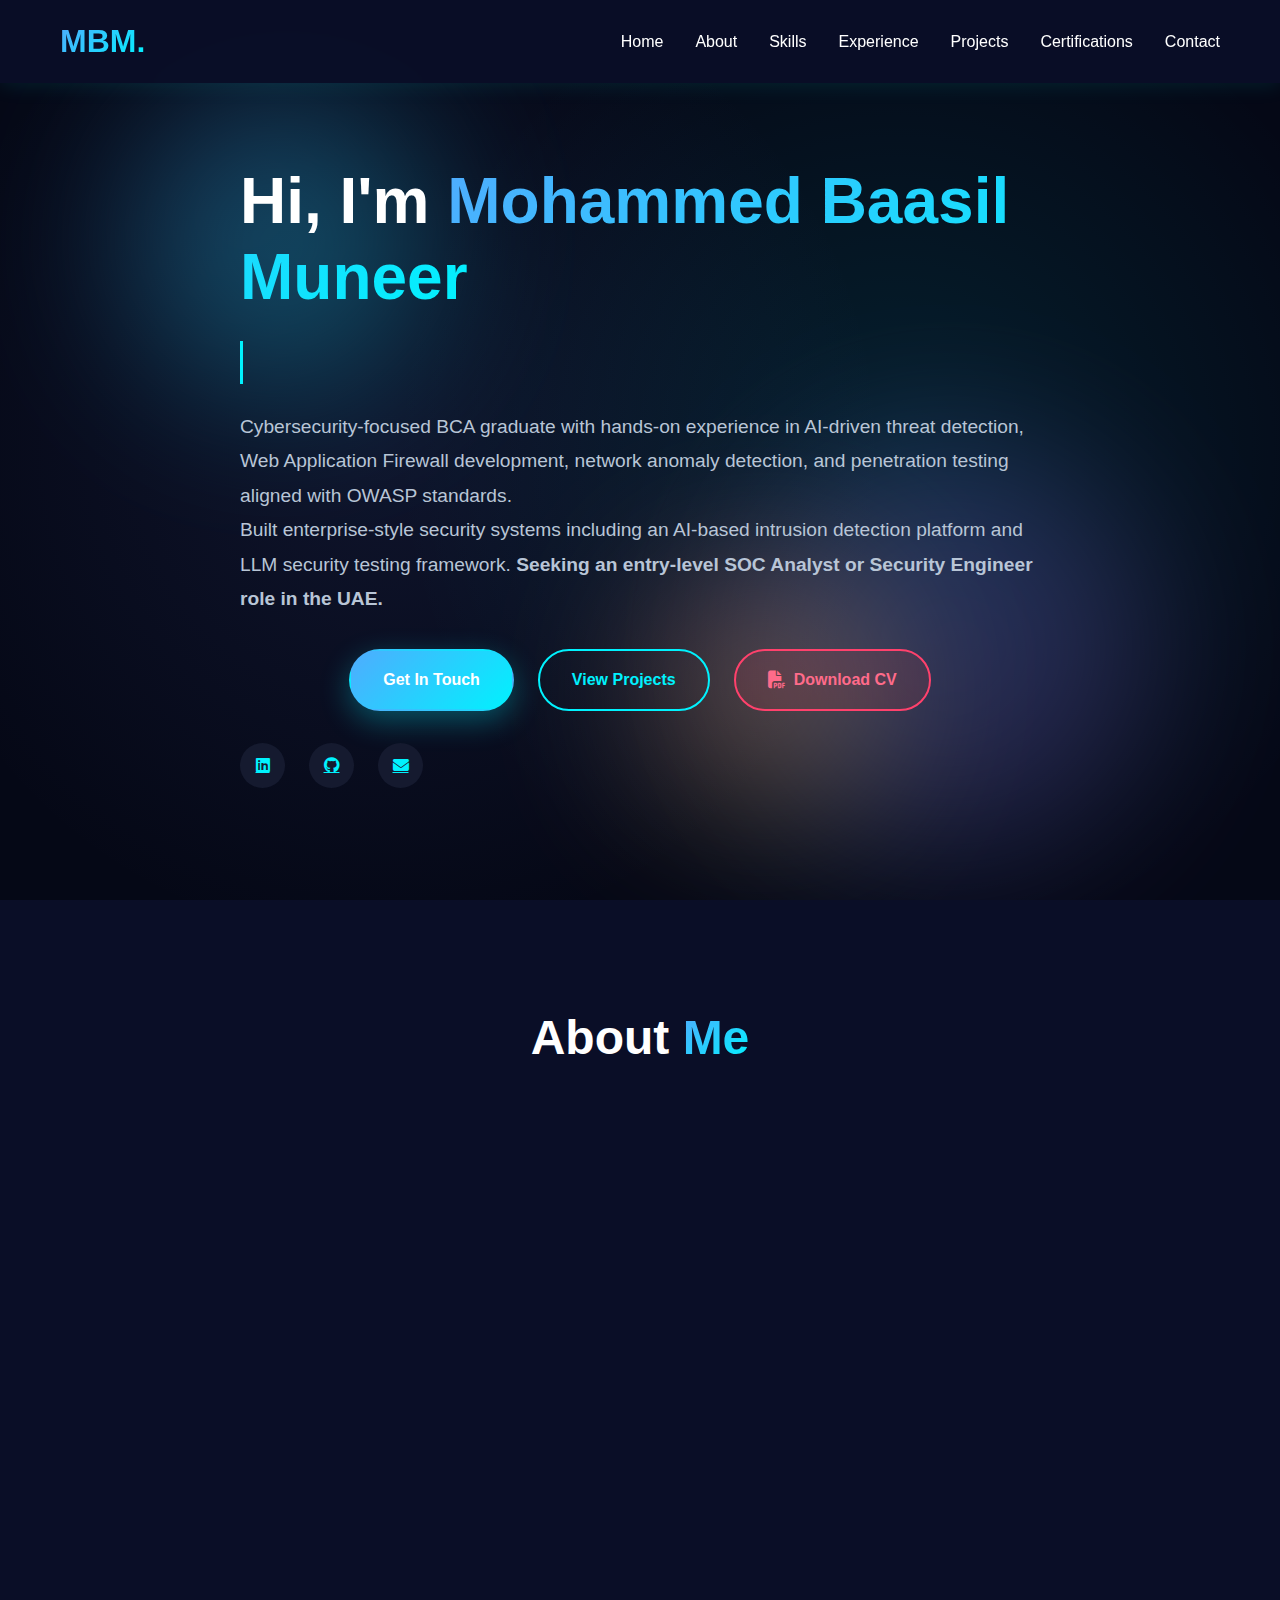
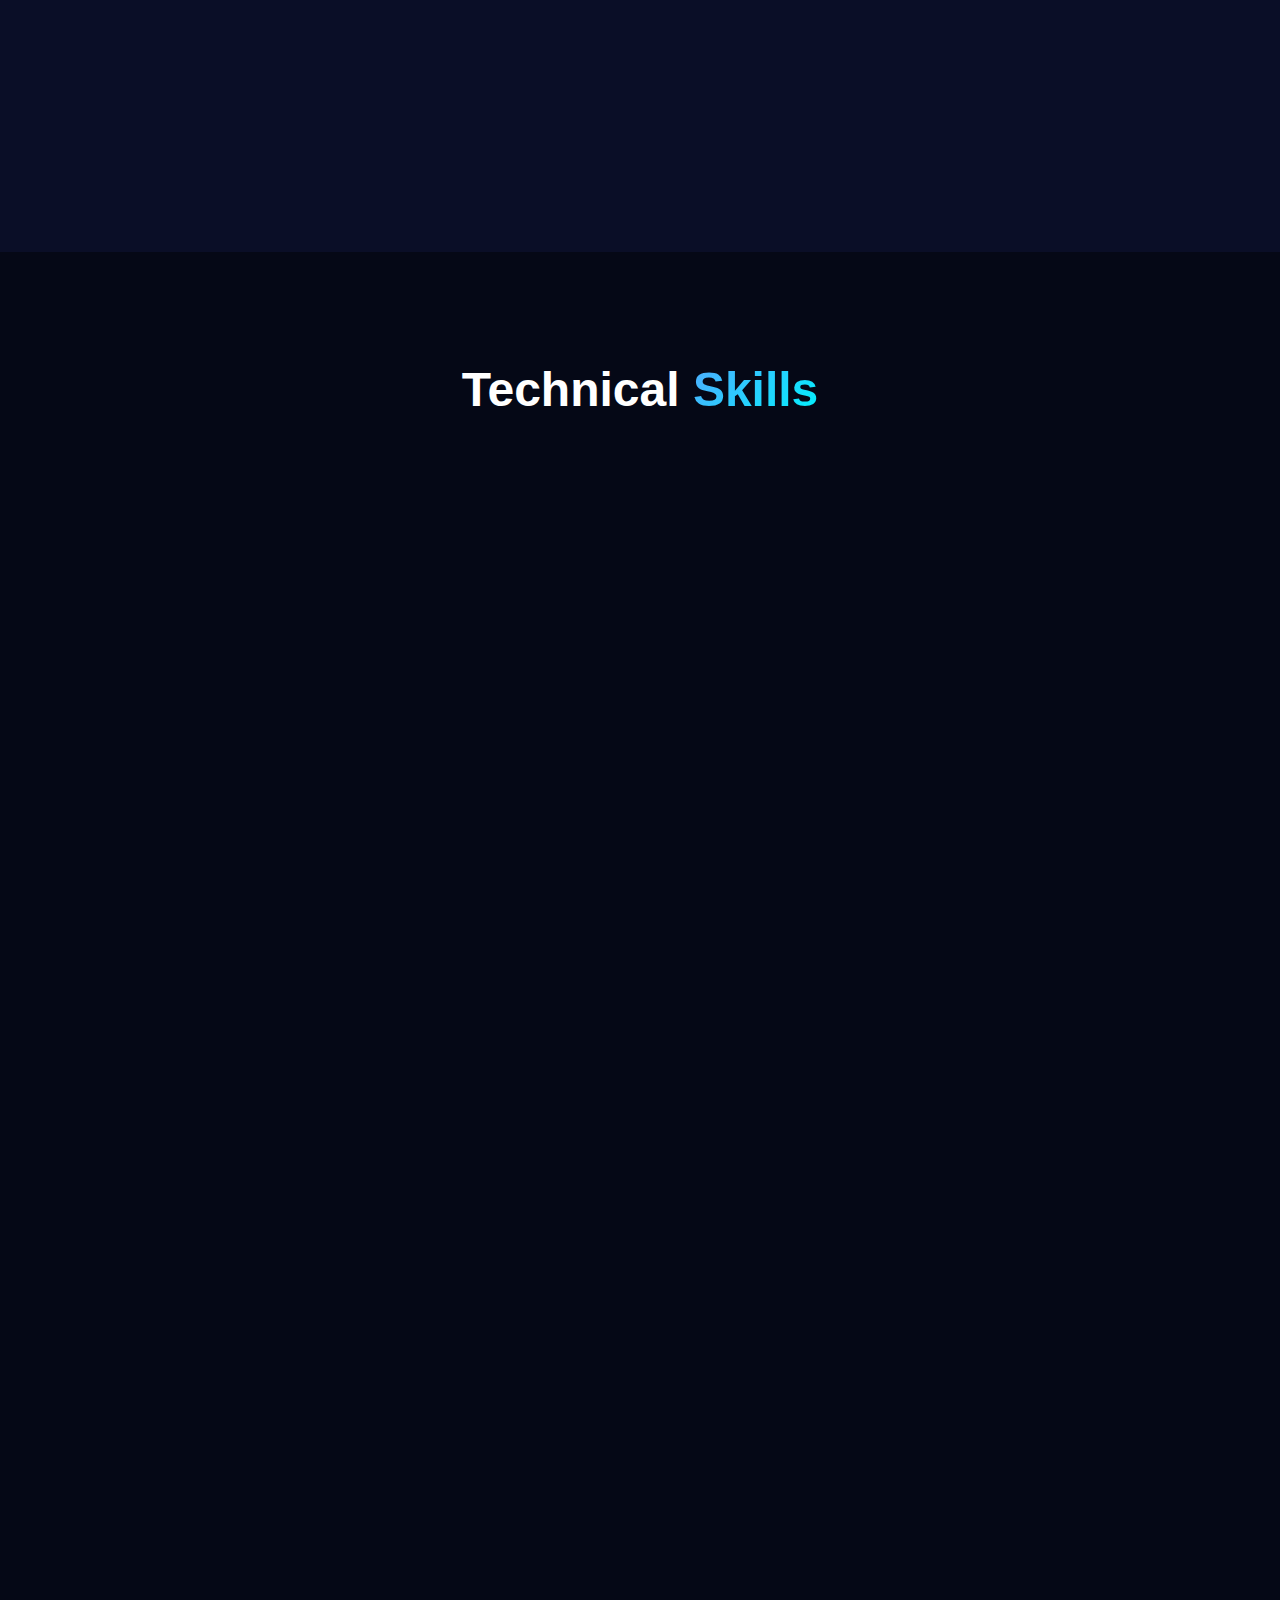
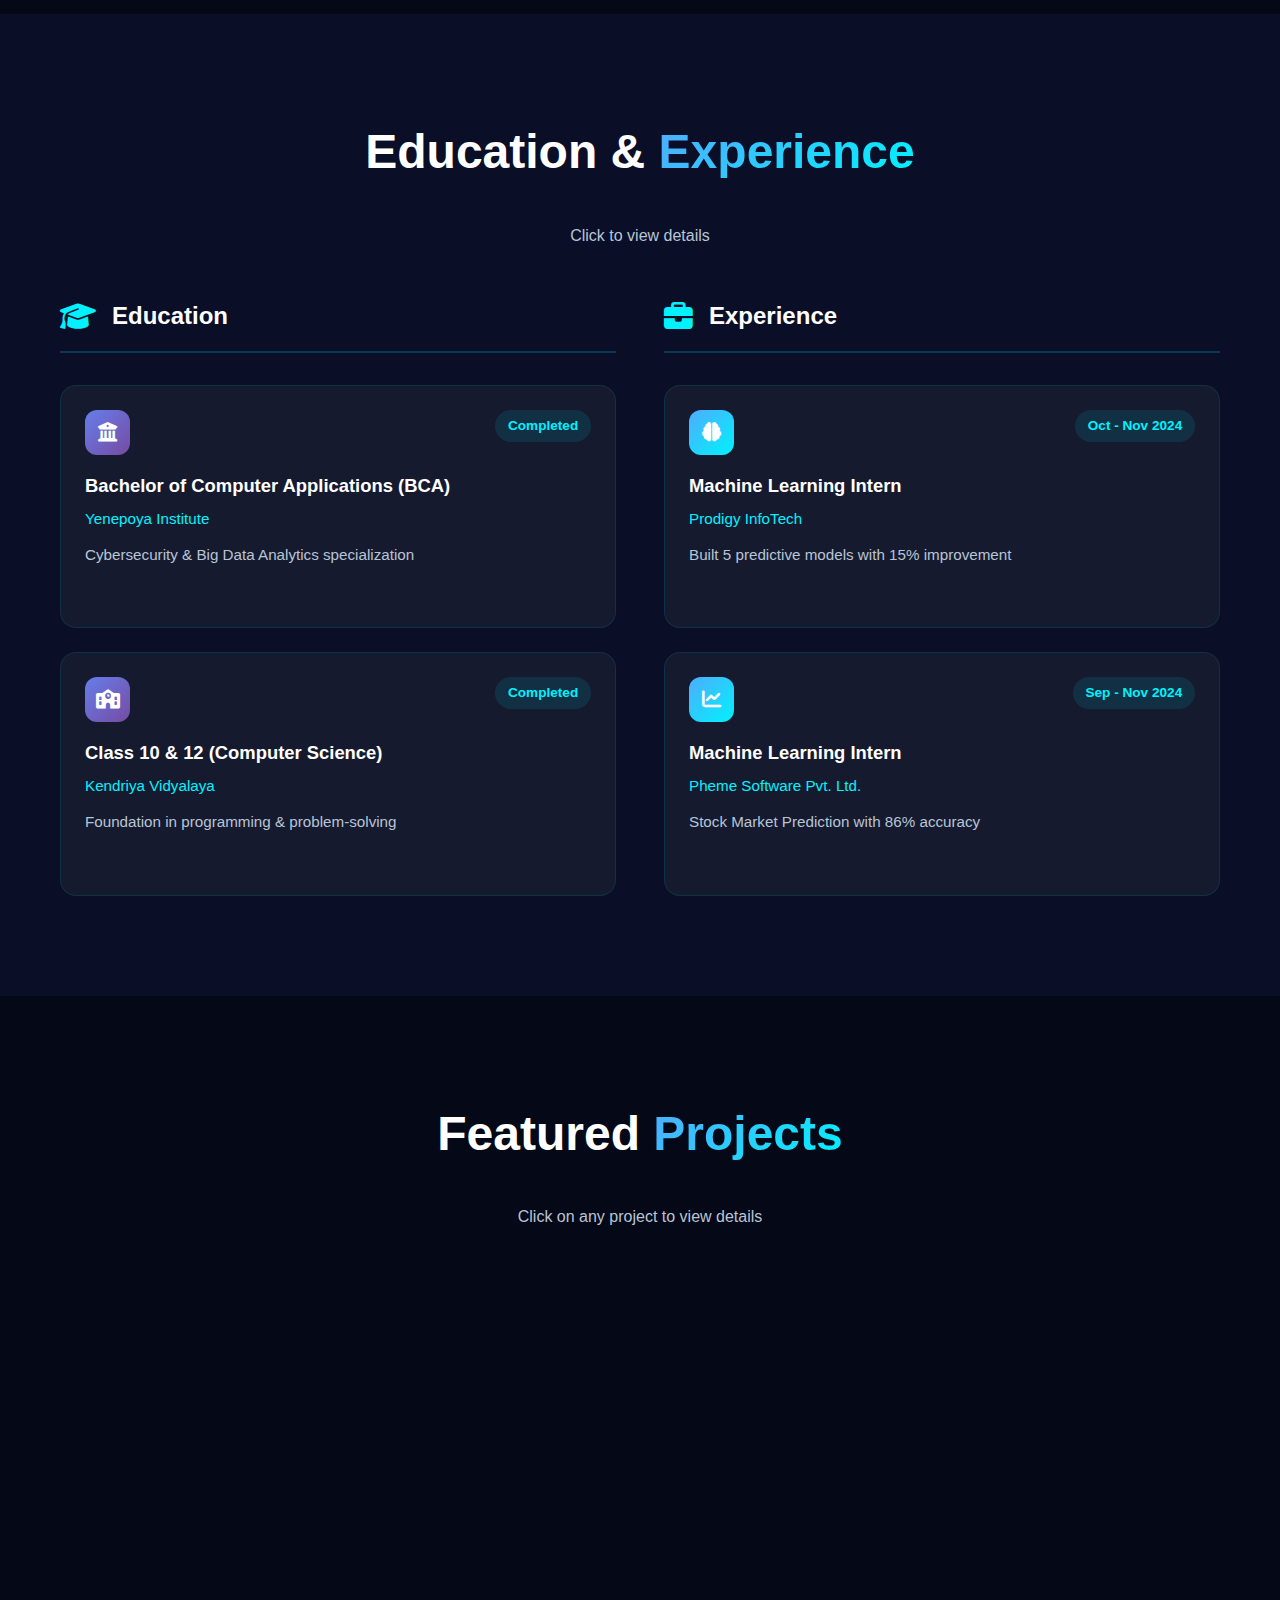
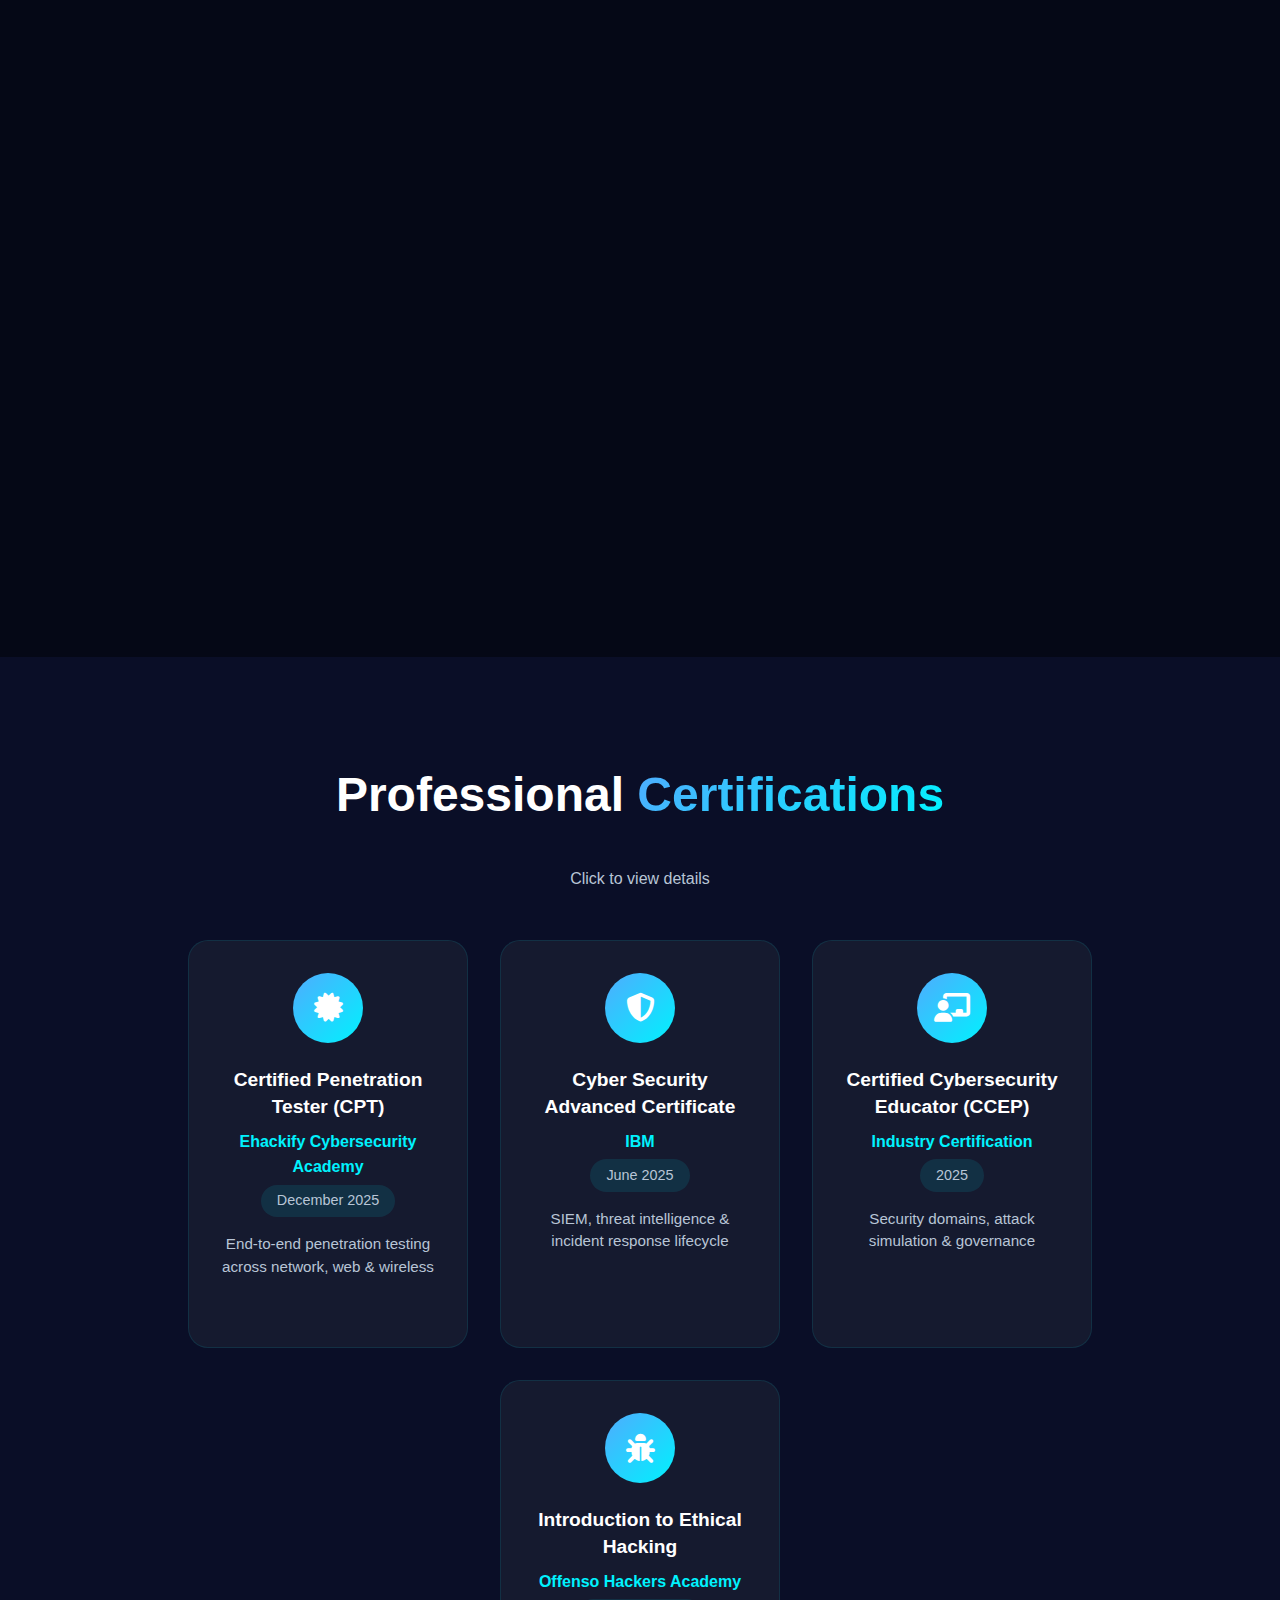
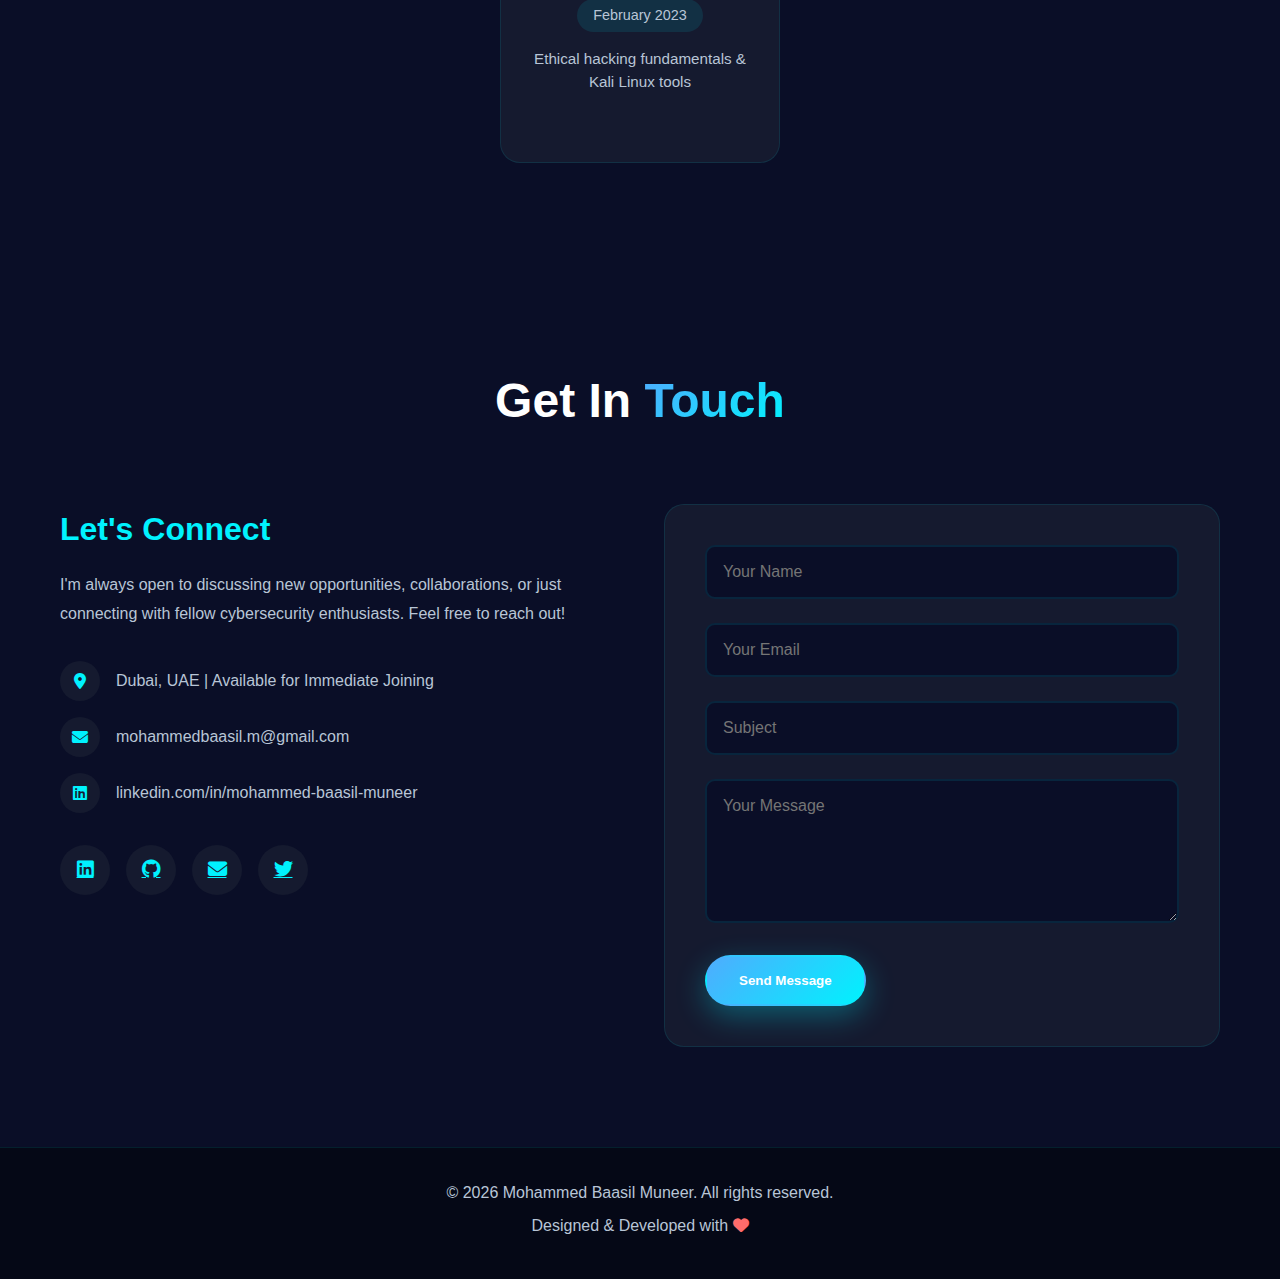
<file: index.html>
<!DOCTYPE html>
<html lang="en">

<head>
    <meta charset="UTF-8" />
    <meta name="viewport" content="width=device-width, initial-scale=1.0" />

    <!-- UPGRADED TITLE - Optimized for Google Search -->
    <title>Mohammed Baasil Muneer | Cybersecurity Engineer & SOC Analyst | Dubai, UAE</title>

    <!-- SEO Meta Tags -->
    <meta name="description"
        content="Mohammed Baasil Muneer - Cybersecurity Engineer in Dubai, UAE. Specializing in WAF development, AI-powered Network Anomaly Detection (86.7% accuracy), LLM Security Testing, and Penetration Testing. Available for SOC Analyst & Security Engineer roles." />
    <meta name="keywords"
        content="Mohammed Baasil Muneer, Cybersecurity Engineer Dubai, SOC Analyst UAE, WAF Developer, Network Anomaly Detection, LLM Security, Prompt Injection, OWASP Security, Penetration Testing, Security Engineer, Junior Cybersecurity Engineer, VAPT Engineer" />
    <meta name="author" content="Mohammed Baasil Muneer" />
    <meta name="robots" content="index, follow, max-image-preview:large, max-snippet:-1, max-video-preview:-1" />
    <link rel="canonical" href="https://mohammedbaasilmuneer.site/" />

    <!-- Open Graph Tags (For LinkedIn/Social Sharing) -->
    <meta property="og:title" content="Mohammed Baasil Muneer | Cybersecurity Engineer | Dubai, UAE" />
    <meta property="og:description"
        content="Cybersecurity Engineer specializing in AI-driven threat detection, WAF development, and LLM security testing. Seeking SOC Analyst / Security Engineer roles in UAE." />
    <meta property="og:url" content="https://mohammedbaasilmuneer.site/" />
    <meta property="og:type" content="website" />
    <meta property="og:site_name" content="Mohammed Baasil Muneer - Cybersecurity Portfolio" />
    <meta property="og:locale" content="en_US" />

    <!-- Twitter Card Tags -->
    <meta name="twitter:card" content="summary_large_image" />
    <meta name="twitter:title" content="Mohammed Baasil Muneer | Cybersecurity Engineer | Dubai" />
    <meta name="twitter:description"
        content="Cybersecurity Engineer specializing in AI-driven threat detection, WAF development, and LLM security testing." />
    <meta name="twitter:site" content="@baasil06" />
    <meta name="twitter:creator" content="@baasil06" />

    <!-- Structured Data - JSON-LD (THE REAL POWER MOVE for Google) -->
    <script type="application/ld+json">
    {
        "@context": "https://schema.org",
        "@type": "Person",
        "name": "Mohammed Baasil Muneer",
        "url": "https://mohammedbaasilmuneer.site",
        "jobTitle": "Cybersecurity Engineer",
        "description": "Cybersecurity-focused BCA graduate specializing in WAF development, AI-powered Network Anomaly Detection, LLM Security Testing, and Penetration Testing.",
        "address": {
            "@type": "PostalAddress",
            "addressLocality": "Dubai",
            "addressCountry": "UAE"
        },
        "email": "mohammedbaasil.m@gmail.com",
        "sameAs": [
            "https://www.linkedin.com/in/mohammed-baasil-muneer",
            "https://github.com/Baasil22",
            "https://x.com/baasil06"
        ],
        "knowsAbout": [
            "Cybersecurity",
            "Penetration Testing",
            "Web Application Firewall",
            "Network Anomaly Detection",
            "Machine Learning",
            "LLM Security",
            "OWASP",
            "SOC Operations",
            "Incident Response",
            "Threat Hunting"
        ],
        "alumniOf": {
            "@type": "EducationalOrganization",
            "name": "Yenepoya Institute of Arts, Science, Commerce & Management"
        },
        "hasCredential": [
            {
                "@type": "EducationalOccupationalCredential",
                "name": "Certified Penetration Tester (CPT)",
                "credentialCategory": "Professional Certification"
            },
            {
                "@type": "EducationalOccupationalCredential",
                "name": "IBM Cyber Security Advanced Certificate",
                "credentialCategory": "Professional Certification"
            }
        ]
    }
    </script>

    <!-- Google Analytics - Replace G-XXXXXXXXXX with your actual GA4 Measurement ID -->
    <!-- To get your ID: Go to analytics.google.com -> Create Account -> Get Measurement ID -->
    <!--
    <script async src="https://www.googletagmanager.com/gtag/js?id=G-XXXXXXXXXX"></script>
    <script>
        window.dataLayer = window.dataLayer || [];
        function gtag(){dataLayer.push(arguments);}
        gtag('js', new Date());
        gtag('config', 'G-XXXXXXXXXX');
    </script>
    -->

    <!-- Favicon -->
    <link rel="icon" type="image/svg+xml"
        href="data:image/svg+xml,%3Csvg xmlns='http://www.w3.org/2000/svg' viewBox='0 0 100 100'%3E%3Crect width='100' height='100' rx='20' fill='%230a0e27'/%3E%3Ctext x='50' y='65' font-size='50' font-weight='bold' fill='%2300f2fe' text-anchor='middle' font-family='Arial'%3EM%3C/text%3E%3C/svg%3E" />
    <link rel="stylesheet" href="styles.css" />
    <!-- jQuery is still loaded in case you use it elsewhere -->
    <script src="https://ajax.googleapis.com/ajax/libs/jquery/3.5.1/jquery.min.js"></script>
    <link rel="stylesheet" href="https://cdnjs.cloudflare.com/ajax/libs/font-awesome/6.4.0/css/all.min.css" />
</head>

<body>
    <!-- Navigation -->
    <nav class="navbar" id="navbar">
        <div class="nav-container">
            <div class="logo">
                <span class="logo-text">MBM<span class="dot">.</span></span>
            </div>
            <ul class="nav-menu" id="nav-menu">
                <li><a href="#home" class="nav-link">Home</a></li>
                <li><a href="#about" class="nav-link">About</a></li>
                <li><a href="#skills" class="nav-link">Skills</a></li>
                <li><a href="#experience" class="nav-link">Experience</a></li>
                <li><a href="#projects" class="nav-link">Projects</a></li>
                <li><a href="#certifications" class="nav-link">Certifications</a></li>
                <li><a href="#contact" class="nav-link">Contact</a></li>
            </ul>
            <div class="hamburger" id="hamburger">
                <span></span>
                <span></span>
                <span></span>
            </div>
        </div>
    </nav>

    <!-- Hero Section -->
    <section class="hero" id="home">
        <div class="hero-container">
            <div class="hero-content">
                <div class="hero-text">
                    <h1 class="hero-title">
                        Hi, I'm <span class="gradient-text">Mohammed Baasil Muneer</span>
                    </h1>
                    <p class="hero-subtitle">
                        <span class="typing-text"></span>
                    </p>
                    <p class="hero-description">
                        Cybersecurity-focused BCA graduate with hands-on experience in AI-driven threat detection,
                        Web Application Firewall development, network anomaly detection, and penetration testing aligned
                        with OWASP standards.<br />
                        Built enterprise-style security systems including an AI-based intrusion detection platform and
                        LLM security testing framework.
                        <strong>Seeking an entry-level SOC Analyst or Security Engineer role in the UAE.</strong>
                    </p>

                    <div class="hero-buttons">
                        <a href="#contact" class="btn btn-primary">Get In Touch</a>
                        <a href="#projects" class="btn btn-secondary">View Projects</a>
                        <a href="MohammedBaasilMuneer_CV.pdf" class="btn btn-cv" target="_blank" download>
                            <i class="fas fa-file-pdf"></i> Download CV
                        </a>
                    </div>
                    <div class="social-links">
                        <a href="https://www.linkedin.com/in/mohammed-baasil-muneer" target="_blank" rel="noopener"
                            aria-label="LinkedIn">
                            <i class="fab fa-linkedin"></i>
                        </a>
                        <a href="https://github.com/Baasil22" target="_blank" rel="noopener" aria-label="GitHub">
                            <i class="fab fa-github"></i>
                        </a>
                        <a href="mailto:mohammedbaasil.m@gmail.com" aria-label="Email">
                            <i class="fas fa-envelope"></i>
                        </a>
                    </div>
                </div>
            </div>
        </div>
        <div class="hero-animation">
            <div class="floating-shapes">
                <div class="shape shape-1"></div>
                <div class="shape shape-2"></div>
                <div class="shape shape-3"></div>
            </div>
        </div>
    </section>

    <!-- About Section -->
    <section class="about" id="about">
        <div class="container">
            <h2 class="section-title">About <span class="gradient-text">Me</span></h2>
            <div class="about-content">
                <div class="about-text">
                    <p class="hero-description">
                        I am a cybersecurity-focused BCA graduate with a strong foundation in both defensive and
                        offensive security practices. My work emphasizes building practical, real-world security
                        systems that simulate enterprise environments.
                    </p>

                    <p>
                        I have developed an <strong>AI-powered Network Anomaly Detection System</strong> capable of
                        identifying 23 attack types, a <strong>Flask-based Web Application Firewall</strong>
                        implementing
                        OWASP-focused attack detection, and <strong>PromptArmor</strong>—an enterprise-grade LLM
                        security
                        testing platform designed to detect prompt injection vulnerabilities.
                    </p>
                    <p>
                        In addition to defensive security engineering, I have hands-on exposure to penetration testing
                        methodologies including reconnaissance, vulnerability analysis, web application testing, and
                        security validation techniques.
                    </p>
                    <p>
                        My goal is to contribute to a <strong>Security Operations Centre</strong> or cybersecurity
                        engineering
                        team where I can apply detection, prevention, and attack-simulation expertise to strengthen
                        organizational security posture.
                    </p>

                    <div class="about-stats">
                        <div class="stat">
                            <h3>5</h3>
                            <p>Enterprise Projects</p>
                        </div>
                        <div class="stat">
                            <h3>4+</h3>
                            <p>Certifications</p>
                        </div>
                        <div class="stat">
                            <h3>20+</h3>
                            <p>CTF Challenges</p>
                        </div>
                    </div>
                </div>
            </div>
        </div>
    </section>

    <!-- Skills Section -->
    <section class="skills" id="skills">
        <div class="container">
            <h2 class="section-title">Technical <span class="gradient-text">Skills</span></h2>
            <div class="skills-grid">
                <div class="skill-category">
                    <h3><i class="fas fa-shield-alt"></i> Cybersecurity</h3>
                    <div class="skill-items">
                        <div class="skill-item">
                            <span>Penetration Testing</span>
                            <div class="skill-bar">
                                <div class="skill-progress" style="width: 85%"></div>
                            </div>
                        </div>
                        <div class="skill-item">
                            <span>Incident Response</span>
                            <div class="skill-bar">
                                <div class="skill-progress" style="width: 80%"></div>
                            </div>
                        </div>
                        <div class="skill-item">
                            <span>Threat Hunting</span>
                            <div class="skill-bar">
                                <div class="skill-progress" style="width: 75%"></div>
                            </div>
                        </div>
                        <div class="skill-item">
                            <span>Vulnerability Assessment</span>
                            <div class="skill-bar">
                                <div class="skill-progress" style="width: 85%"></div>
                            </div>
                        </div>
                        <div class="skill-item">
                            <span>Network Security</span>
                            <div class="skill-bar">
                                <div class="skill-progress" style="width: 80%"></div>
                            </div>
                        </div>
                    </div>
                </div>

                <div class="skill-category">
                    <h3><i class="fas fa-code"></i> Programming</h3>
                    <div class="skill-items">
                        <div class="skill-item">
                            <span>Python</span>
                            <div class="skill-bar">
                                <div class="skill-progress" style="width: 95%"></div>
                            </div>
                        </div>
                        <div class="skill-item">
                            <span>MySQL</span>
                            <div class="skill-bar">
                                <div class="skill-progress" style="width: 90%"></div>
                            </div>
                        </div>
                        <div class="skill-item">
                            <span>HTML & CSS</span>
                            <div class="skill-bar">
                                <div class="skill-progress" style="width: 80%"></div>
                            </div>
                        </div>
                        <div class="skill-item">
                            <span>Java</span>
                            <div class="skill-bar">
                                <div class="skill-progress" style="width: 70%"></div>
                            </div>
                        </div>
                        <div class="skill-item">
                            <span>C Programming</span>
                            <div class="skill-bar">
                                <div class="skill-progress" style="width: 75%"></div>
                            </div>
                        </div>
                    </div>
                </div>

                <div class="skill-category">
                    <h3><i class="fas fa-tools"></i> Tools & Technologies</h3>
                    <div class="skill-items">
                        <div class="skill-item">
                            <span>Kali Linux</span>
                            <div class="skill-bar">
                                <div class="skill-progress" style="width: 90%"></div>
                            </div>
                        </div>
                        <div class="skill-item">
                            <span>Metasploit Framework</span>
                            <div class="skill-bar">
                                <div class="skill-progress" style="width: 85%"></div>
                            </div>
                        </div>
                        <div class="skill-item">
                            <span>Wireshark</span>
                            <div class="skill-bar">
                                <div class="skill-progress" style="width: 80%"></div>
                            </div>
                        </div>
                        <div class="skill-item">
                            <span>Burp Suite</span>
                            <div class="skill-bar">
                                <div class="skill-progress" style="width: 85%"></div>
                            </div>
                        </div>
                        <div class="skill-item">
                            <span>VirtualBox & VMware</span>
                            <div class="skill-bar">
                                <div class="skill-progress" style="width: 80%"></div>
                            </div>
                        </div>
                        <div class="skill-item">
                            <span>Git & GitHub</span>
                            <div class="skill-bar">
                                <div class="skill-progress" style="width: 75%"></div>
                            </div>
                        </div>
                    </div>
                </div>

                <div class="skill-category">
                    <h3><i class="fas fa-brain"></i> AI & Data Technologies</h3>
                    <div class="skill-items">
                        <div class="skill-item">
                            <span>Machine Learning</span>
                            <div class="skill-bar">
                                <div class="skill-progress" style="width: 75%"></div>
                            </div>
                        </div>
                        <div class="skill-item">
                            <span>Data Analysis</span>
                            <div class="skill-bar">
                                <div class="skill-progress" style="width: 80%"></div>
                            </div>
                        </div>
                        <div class="skill-item">
                            <span>Big Data Concepts</span>
                            <div class="skill-bar">
                                <div class="skill-progress" style="width: 70%"></div>
                            </div>
                        </div>
                        <div class="skill-item">
                            <span>Cloud Computing</span>
                            <div class="skill-bar">
                                <div class="skill-progress" style="width: 75%"></div>
                            </div>
                        </div>
                    </div>
                </div>

            </div>
        </div>
    </section>

    <!-- Education & Experience Section -->
    <section class="experience" id="experience">
        <div class="container">
            <h2 class="section-title">Education & <span class="gradient-text">Experience</span></h2>
            <p class="section-subtitle">Click to view details</p>

            <div class="exp-edu-grid">
                <!-- Education Column -->
                <div class="exp-column">
                    <div class="column-header">
                        <i class="fas fa-graduation-cap"></i>
                        <h3>Education</h3>
                    </div>

                    <div class="exp-card expandable-card" data-modal="bca-modal">
                        <div class="exp-card-header">
                            <div class="exp-icon edu-icon">
                                <i class="fas fa-university"></i>
                            </div>
                            <div class="exp-meta">
                                <span class="exp-date">Completed</span>
                            </div>
                        </div>
                        <h4 class="exp-title">Bachelor of Computer Applications (BCA)</h4>
                        <p class="exp-company">Yenepoya Institute</p>
                        <p class="card-preview">Cybersecurity & Big Data Analytics specialization</p>
                        <span class="click-hint"><i class="fas fa-expand-alt"></i> View details</span>
                    </div>

                    <div class="exp-card expandable-card" data-modal="school-modal">
                        <div class="exp-card-header">
                            <div class="exp-icon edu-icon">
                                <i class="fas fa-school"></i>
                            </div>
                            <div class="exp-meta">
                                <span class="exp-date">Completed</span>
                            </div>
                        </div>
                        <h4 class="exp-title">Class 10 & 12 (Computer Science)</h4>
                        <p class="exp-company">Kendriya Vidyalaya</p>
                        <p class="card-preview">Foundation in programming & problem-solving</p>
                        <span class="click-hint"><i class="fas fa-expand-alt"></i> View details</span>
                    </div>
                </div>

                <!-- Experience Column -->
                <div class="exp-column">
                    <div class="column-header">
                        <i class="fas fa-briefcase"></i>
                        <h3>Experience</h3>
                    </div>

                    <div class="exp-card expandable-card" data-modal="prodigy-modal">
                        <div class="exp-card-header">
                            <div class="exp-icon work-icon">
                                <i class="fas fa-brain"></i>
                            </div>
                            <div class="exp-meta">
                                <span class="exp-date">Oct - Nov 2024</span>
                            </div>
                        </div>
                        <h4 class="exp-title">Machine Learning Intern</h4>
                        <p class="exp-company">Prodigy InfoTech</p>
                        <p class="card-preview">Built 5 predictive models with 15% improvement</p>
                        <span class="click-hint"><i class="fas fa-expand-alt"></i> View details</span>
                    </div>

                    <div class="exp-card expandable-card" data-modal="pheme-modal">
                        <div class="exp-card-header">
                            <div class="exp-icon work-icon">
                                <i class="fas fa-chart-line"></i>
                            </div>
                            <div class="exp-meta">
                                <span class="exp-date">Sep - Nov 2024</span>
                            </div>
                        </div>
                        <h4 class="exp-title">Machine Learning Intern</h4>
                        <p class="exp-company">Pheme Software Pvt. Ltd.</p>
                        <p class="card-preview">Stock Market Prediction with 86% accuracy</p>
                        <span class="click-hint"><i class="fas fa-expand-alt"></i> View details</span>
                    </div>
                </div>
            </div>
        </div>
    </section>

    <!-- Education & Experience Modals -->
    <div id="bca-modal" class="card-modal">
        <div class="modal-content">
            <button class="modal-close"><i class="fas fa-times"></i></button>
            <div class="modal-icon" style="background: linear-gradient(135deg, #667eea 0%, #764ba2 100%);"><i
                    class="fas fa-university"></i></div>
            <h3>Bachelor of Computer Applications (BCA)</h3>
            <p class="modal-description">
                <strong>Yenepoya Institute of Arts, Science, Commerce & Management</strong><br><br>
                Graduated with specialization in <strong>Big Data Analytics, Cloud Computing, and
                    Cybersecurity</strong>.
                Gained practical experience in programming, networking, and security implementation.
            </p>
            <div class="modal-tags">
                <span>Big Data</span><span>Cloud Computing</span><span>Cybersecurity</span><span>Programming</span>
            </div>
        </div>
    </div>

    <div id="school-modal" class="card-modal">
        <div class="modal-content">
            <button class="modal-close"><i class="fas fa-times"></i></button>
            <div class="modal-icon" style="background: linear-gradient(135deg, #667eea 0%, #764ba2 100%);"><i
                    class="fas fa-school"></i></div>
            <h3>Class 10 & 12 (Computer Science Stream)</h3>
            <p class="modal-description">
                <strong>Kendriya Vidyalaya</strong><br><br>
                Completed secondary and higher secondary education with focus on computer science,
                programming, and logical problem-solving. Built a strong foundation for technology and cybersecurity
                interests.
            </p>
            <div class="modal-tags">
                <span>Computer Science</span><span>Programming</span><span>Problem Solving</span>
            </div>
        </div>
    </div>

    <div id="prodigy-modal" class="card-modal">
        <div class="modal-content">
            <button class="modal-close"><i class="fas fa-times"></i></button>
            <div class="modal-icon"><i class="fas fa-brain"></i></div>
            <h3>Machine Learning Intern</h3>
            <p class="modal-description">
                <strong>Prodigy InfoTech</strong> | Remote | October 2024 - November 2024<br><br>
                • Completed intensive ML training program<br>
                • Constructed <strong>5 predictive models</strong> achieving 15% performance improvement<br>
                • Mastered feature engineering and model evaluation techniques<br>
                • Applied statistical analysis to security datasets
            </p>
            <div class="modal-tags">
                <span>Machine Learning</span><span>Python</span><span>Data Analysis</span><span>Feature
                    Engineering</span>
            </div>
        </div>
    </div>

    <div id="pheme-modal" class="card-modal">
        <div class="modal-content">
            <button class="modal-close"><i class="fas fa-times"></i></button>
            <div class="modal-icon"><i class="fas fa-chart-line"></i></div>
            <h3>Machine Learning Intern</h3>
            <p class="modal-description">
                <strong>Pheme Software Pvt. Ltd.</strong> | September 2024 - November 2024<br><br>
                • Built <strong>Stock Market Prediction ML project</strong><br>
                • Performed data preprocessing on <strong>100,000+ records</strong><br>
                • Trained 8 algorithms achieving <strong>86% accuracy</strong><br>
                • Optimized hyperparameters reducing training time by <strong>35%</strong>
            </p>
            <div class="modal-tags">
                <span>Stock Prediction</span><span>Scikit-Learn</span><span>Optimization</span><span>Data
                    Preprocessing</span>
            </div>
        </div>
    </div>




    <!-- Projects Section -->
    <section class="projects" id="projects">
        <div class="container">
            <h2 class="section-title">Featured <span class="gradient-text">Projects</span></h2>
            <p class="section-subtitle">Click on any project to view details</p>
            <div class="projects-grid">

                <!-- WAFGuard Project -->
                <div class="project-card expandable-card" data-modal="waf-modal">
                    <div class="project-icon">
                        <i class="fas fa-shield-alt"></i>
                    </div>
                    <h3>WAFGuard - Web Application Firewall</h3>
                    <p class="card-preview">Flask middleware WAF with 16+ attack detection modules</p>
                    <div class="project-tags">
                        <span>Python</span>
                        <span>Flask</span>
                        <span>Security</span>
                    </div>
                    <span class="click-hint"><i class="fas fa-expand-alt"></i> Click to expand</span>
                </div>

                <!-- Network Anomaly Detection System -->
                <div class="project-card expandable-card" data-modal="nad-modal">
                    <div class="project-icon">
                        <i class="fas fa-network-wired"></i>
                    </div>
                    <h3>Network Anomaly Detection System</h3>
                    <p class="card-preview">ML-Based IDS achieving 86.7% accuracy on NSL-KDD</p>
                    <div class="project-tags">
                        <span>Machine Learning</span>
                        <span>Python</span>
                        <span>IDS</span>
                    </div>
                    <span class="click-hint"><i class="fas fa-expand-alt"></i> Click to expand</span>
                </div>

                <!-- PromptArmor Project -->
                <div class="project-card expandable-card" data-modal="prompt-modal">
                    <div class="project-icon">
                        <i class="fas fa-robot"></i>
                    </div>
                    <h3>PromptArmor - LLM Security Platform</h3>
                    <p class="card-preview">LLM vulnerability testing with OWASP LLM Top 10 mapping</p>
                    <div class="project-tags">
                        <span>LLM Security</span>
                        <span>OWASP</span>
                        <span>Python</span>
                    </div>
                    <span class="click-hint"><i class="fas fa-expand-alt"></i> Click to expand</span>
                </div>

                <!-- CTF Challenges -->
                <div class="project-card expandable-card" data-modal="ctf-modal">
                    <div class="project-icon">
                        <i class="fas fa-user-secret"></i>
                    </div>
                    <h3>CTF Challenges & Hands-On Labs</h3>
                    <p class="card-preview">Active on TryHackMe, HackTheBox, and VulnHub</p>
                    <div class="project-tags">
                        <span>Penetration Testing</span>
                        <span>CTF</span>
                    </div>
                    <span class="click-hint"><i class="fas fa-expand-alt"></i> Click to expand</span>
                </div>

            </div>
        </div>
    </section>

    <!-- Project Modals -->
    <div id="waf-modal" class="card-modal">
        <div class="modal-content">
            <button class="modal-close"><i class="fas fa-times"></i></button>
            <div class="modal-icon"><i class="fas fa-shield-alt"></i></div>
            <h3>WAFGuard - Web Application Firewall</h3>
            <p class="modal-description">
                Architected a Flask middleware WAF with <strong>16+ attack detection modules</strong> (SQLi,
                XSS, Command Injection, Path Traversal, CSRF, CRLF, SSRF, SSTI, XXE, LFI/RFI, Bot Detection,
                Brute Force, Password Spraying, Open Redirect, Protocol Violation, Obfuscation). IP reputation
                system with 500+ blacklist entries preventing 10,000+ simulated attacks. Rate-limiting achieving
                98% brute-force prevention. Dashboard with 20+ metrics across 50+ attack scenarios.
            </p>
            <div class="modal-tags">
                <span>Python</span><span>Flask</span><span>Security</span><span>WAF</span>
            </div>
            <a href="https://github.com/Baasil22/WAF.git" target="_blank" rel="noopener" class="modal-link">
                <i class="fab fa-github"></i> View Code
            </a>
        </div>
    </div>

    <div id="nad-modal" class="card-modal">
        <div class="modal-content">
            <button class="modal-close"><i class="fas fa-times"></i></button>
            <div class="modal-icon"><i class="fas fa-network-wired"></i></div>
            <h3>Network Anomaly Detection System - ML-Based IDS</h3>
            <p class="modal-description">
                Constructed an IDS classifying 150,000+ samples using <strong>Random Forest (300 trees)
                    achieving 86.7% accuracy</strong> on NSL-KDD. Feature engineering on 41 variables improving
                accuracy 12%. Tri-state classification with 99% alert accuracy. Explainable AI using
                feature-importance analysis. REST API handling 1,000+ predictions/sec. Dashboard generating
                50,000+ alerts/day with 30% reduced false positives.
            </p>
            <div class="modal-tags">
                <span>Machine Learning</span><span>Python</span><span>Scikit-Learn</span><span>IDS</span>
            </div>
            <a href="https://github.com/Baasil22/NAD-System.git" target="_blank" rel="noopener" class="modal-link">
                <i class="fab fa-github"></i> View Code
            </a>
        </div>
    </div>

    <div id="prompt-modal" class="card-modal">
        <div class="modal-content">
            <button class="modal-close"><i class="fas fa-times"></i></button>
            <div class="modal-icon"><i class="fas fa-robot"></i></div>
            <h3>PromptArmor - LLM Security Testing Platform</h3>
            <p class="modal-description">
                Architected an LLM vulnerability platform with <strong>100+ payloads mapped to OWASP LLM Top
                    10</strong>. WebSocket infrastructure testing 15+ LLM providers. CVSS scoring (95%
                classification). Authentication with RBAC supporting 500+ test users. Attack orchestration
                executing 1,000+ test sequences daily. CI/CD pipelines automating 95% of testing workflows.
                <strong>88% jailbreak success rate</strong>.
            </p>
            <div class="modal-tags">
                <span>LLM Security</span><span>OWASP</span><span>Python</span><span>WebSocket</span>
            </div>
            <a href="https://github.com/Baasil22/PromptArmor.git" target="_blank" rel="noopener" class="modal-link">
                <i class="fab fa-github"></i> View Code
            </a>
        </div>
    </div>

    <div id="ctf-modal" class="card-modal">
        <div class="modal-content">
            <button class="modal-close"><i class="fas fa-times"></i></button>
            <div class="modal-icon"><i class="fas fa-user-secret"></i></div>
            <h3>CTF Challenges & Hands-On Labs</h3>
            <p class="modal-description">
                Active participant on <strong>TryHackMe, HackTheBox, and VulnHub</strong> CTF platforms.
                Completed multiple challenges including Jangow 01 box. Demonstrated expertise in reconnaissance,
                vulnerability exploitation, privilege escalation, and post-exploitation techniques using manual
                testing, automated scanning, vulnerability scoping, risk assessment, exploitation chain
                analysis, and technical reporting.
            </p>
            <div class="modal-tags">
                <span>Penetration Testing</span><span>Kali Linux</span><span>CTF</span><span>Exploitation</span>
            </div>
        </div>
    </div>


    <!-- Certifications Section -->
    <section class="certifications" id="certifications">
        <div class="container">
            <h2 class="section-title">Professional <span class="gradient-text">Certifications</span></h2>
            <p class="section-subtitle">Click to view details</p>
            <div class="certifications-grid">

                <div class="cert-card expandable-card" data-modal="cpt-modal">
                    <div class="cert-icon">
                        <i class="fas fa-certificate"></i>
                    </div>
                    <h3>Certified Penetration Tester (CPT)</h3>
                    <p class="cert-issuer">Ehackify Cybersecurity Academy</p>
                    <p class="cert-date">December 2025</p>
                    <p class="card-preview">End-to-end penetration testing across network, web & wireless</p>
                    <span class="click-hint"><i class="fas fa-expand-alt"></i> View details</span>
                </div>

                <div class="cert-card expandable-card" data-modal="ibm-modal">
                    <div class="cert-icon">
                        <i class="fas fa-shield-alt"></i>
                    </div>
                    <h3>Cyber Security Advanced Certificate</h3>
                    <p class="cert-issuer">IBM</p>
                    <p class="cert-date">June 2025</p>
                    <p class="card-preview">SIEM, threat intelligence & incident response lifecycle</p>
                    <span class="click-hint"><i class="fas fa-expand-alt"></i> View details</span>
                </div>

                <div class="cert-card expandable-card" data-modal="ccep-modal">
                    <div class="cert-icon">
                        <i class="fas fa-chalkboard-teacher"></i>
                    </div>
                    <h3>Certified Cybersecurity Educator (CCEP)</h3>
                    <p class="cert-issuer">Industry Certification</p>
                    <p class="cert-date">2025</p>
                    <p class="card-preview">Security domains, attack simulation & governance</p>
                    <span class="click-hint"><i class="fas fa-expand-alt"></i> View details</span>
                </div>

                <div class="cert-card expandable-card" data-modal="ethical-modal">
                    <div class="cert-icon">
                        <i class="fas fa-bug"></i>
                    </div>
                    <h3>Introduction to Ethical Hacking</h3>
                    <p class="cert-issuer">Offenso Hackers Academy</p>
                    <p class="cert-date">February 2023</p>
                    <p class="card-preview">Ethical hacking fundamentals & Kali Linux tools</p>
                    <span class="click-hint"><i class="fas fa-expand-alt"></i> View details</span>
                </div>

            </div>
        </div>
    </section>

    <!-- Certification Modals -->
    <div id="cpt-modal" class="card-modal">
        <div class="modal-content">
            <button class="modal-close"><i class="fas fa-times"></i></button>
            <div class="modal-icon" style="background: linear-gradient(135deg, #fa709a 0%, #fee140 100%);"><i
                    class="fas fa-certificate"></i></div>
            <h3>Certified Penetration Tester (CPT)</h3>
            <p class="modal-description">
                <strong>Ehackify Cybersecurity Academy</strong> | December 2025<br><br>
                • Performed end-to-end penetration testing across network, web, and wireless environments<br>
                • Conducted reconnaissance, scanning, enumeration, and exploitation using <strong>Nmap, Burp Suite,
                    Metasploit, and Wireshark</strong><br>
                • Executed OWASP Top 10-based web application testing including SQL Injection, XSS, authentication
                bypass, and file upload vulnerabilities<br>
                • Performed WiFi penetration testing including <strong>WPA/WPA2 cracking</strong> and rogue access point
                analysis<br>
                • Developed proof-of-concept exploits and documented findings in structured vulnerability assessment
                reports
            </p>
            <div class="modal-tags">
                <span>Pentesting</span><span>OWASP</span><span>Burp Suite</span><span>Metasploit</span><span>WiFi
                    Security</span>
            </div>
        </div>
    </div>

    <div id="ibm-modal" class="card-modal">
        <div class="modal-content">
            <button class="modal-close"><i class="fas fa-times"></i></button>
            <div class="modal-icon" style="background: linear-gradient(135deg, #667eea 0%, #764ba2 100%);"><i
                    class="fas fa-shield-alt"></i></div>
            <h3>Cyber Security Advanced Certificate</h3>
            <p class="modal-description">
                <strong>IBM</strong> | June 2025<br><br>
                • Gained advanced understanding of network security architecture, <strong>SIEM fundamentals</strong>,
                and threat intelligence analysis<br>
                • Studied incident response lifecycle, compliance standards (<strong>ISO 27001, NIST</strong>), and risk
                assessment methodologies<br>
                • Learned digital forensics fundamentals including log analysis, evidence preservation, and
                investigation workflows<br>
                • Explored governance, compliance, and enterprise security strategy frameworks
            </p>
            <div class="modal-tags">
                <span>SIEM</span><span>Threat Intelligence</span><span>ISO 27001</span><span>NIST</span><span>Digital
                    Forensics</span>
            </div>
        </div>
    </div>

    <div id="ccep-modal" class="card-modal">
        <div class="modal-content">
            <button class="modal-close"><i class="fas fa-times"></i></button>
            <div class="modal-icon" style="background: linear-gradient(135deg, #11998e 0%, #38ef7d 100%);"><i
                    class="fas fa-chalkboard-teacher"></i></div>
            <h3>Certified Cybersecurity Educator Professional (CCEP)</h3>
            <p class="modal-description">
                <strong>Industry Certification</strong> | 2025<br><br>
                • Covered comprehensive security domains including <strong>network security, cloud security, offensive
                    security, and incident response</strong><br>
                • Studied attack simulation techniques and defensive security countermeasures<br>
                • Developed structured security awareness and training methodologies<br>
                • Gained knowledge in security policy design and enterprise security governance
            </p>
            <div class="modal-tags">
                <span>Security Training</span><span>Cloud Security</span><span>Incident
                    Response</span><span>Governance</span>
            </div>
        </div>
    </div>

    <div id="ethical-modal" class="card-modal">
        <div class="modal-content">
            <button class="modal-close"><i class="fas fa-times"></i></button>
            <div class="modal-icon" style="background: linear-gradient(135deg, #f093fb 0%, #f5576c 100%);"><i
                    class="fas fa-bug"></i></div>
            <h3>Introduction to Ethical Hacking</h3>
            <p class="modal-description">
                <strong>Offenso Hackers Academy</strong> | February 2023<br><br>
                • Learned ethical hacking fundamentals, reconnaissance techniques, and basic exploitation principles<br>
                • Introduced to <strong>Kali Linux tools</strong>, vulnerability scanning, and password attack
                techniques<br>
                • Studied core concepts of web application security and penetration testing lifecycle<br>
                • Built foundational understanding of cybersecurity laws and ethical responsibilities
            </p>
            <div class="modal-tags">
                <span>Ethical Hacking</span><span>Kali Linux</span><span>Reconnaissance</span><span>Web Security</span>
            </div>
        </div>
    </div>


    <!-- Contact Section -->
    <section class="contact" id="contact">
        <div class="container">
            <h2 class="section-title">Get In <span class="gradient-text">Touch</span></h2>
            <div class="contact-content">
                <div class="contact-info">
                    <h3>Let's Connect</h3>
                    <p>
                        I'm always open to discussing new opportunities, collaborations, or just connecting with
                        fellow cybersecurity enthusiasts. Feel free to reach out!
                    </p>
                    <div class="contact-details">
                        <div class="contact-item">
                            <i class="fas fa-map-marker-alt"></i>
                            <span>Dubai, UAE | Available for Immediate Joining</span>
                        </div>
                        <div class="contact-item">
                            <i class="fas fa-envelope"></i>
                            <span>mohammedbaasil.m@gmail.com</span>
                        </div>
                        <div class="contact-item">
                            <i class="fab fa-linkedin"></i>
                            <a href="https://www.linkedin.com/in/mohammed-baasil-muneer" target="_blank" rel="noopener">
                                linkedin.com/in/mohammed-baasil-muneer
                            </a>
                        </div>
                    </div>
                    <div class="social-links-contact">
                        <a href="https://www.linkedin.com/in/mohammed-baasil-muneer" target="_blank" rel="noopener"
                            aria-label="LinkedIn">
                            <i class="fab fa-linkedin"></i>
                        </a>
                        <a href="https://github.com/Baasil22" target="_blank" rel="noopener" aria-label="GitHub">
                            <i class="fab fa-github"></i>
                        </a>
                        <a href="mailto:mohammedbaasil.m@gmail.com" aria-label="Email">
                            <i class="fas fa-envelope"></i>
                        </a>
                        <a href="https://x.com/baasil06" target="_blank" rel="noopener" aria-label="Twitter">
                            <i class="fab fa-twitter"></i>
                        </a>
                    </div>
                </div>

                <!-- UPDATED CONTACT FORM -->
                <form id="web3form" class="contact-form">
                    <!-- Web3Forms credentials -->
                    <input type="hidden" name="access_key" value="40b5c195-76e5-4976-8f9f-b6a7f8f3cb44" />
                    <!-- Fixed inbox subject -->
                    <input type="hidden" name="subject" value="New message from Portfolio Contact Form" />
                    <!-- Optional: redirect after success -->
                    <!-- <input type="hidden" name="redirect" value="https://your-site.com/thank-you.html" /> -->

                    <div class="form-group">
                        <input type="text" name="name" placeholder="Your Name" required />
                    </div>
                    <div class="form-group">
                        <input type="email" name="email" placeholder="Your Email" required />
                    </div>
                    <!-- Keep user's subject without overriding fixed subject -->
                    <div class="form-group">
                        <input type="text" name="user_subject" placeholder="Subject" />
                    </div>
                    <div class="form-group">
                        <textarea name="message" rows="6" placeholder="Your Message" required></textarea>
                    </div>

                    <!-- Anti-spam -->
                    <input type="checkbox" name="botcheck" style="display:none;" />

                    <button type="submit" class="btn btn-primary">Send Message</button>
                </form>
                <!-- /UPDATED CONTACT FORM -->
            </div>
        </div>
    </section>

    <!-- Footer -->
    <footer class="footer">
        <div class="container">
            <p>&copy; 2026 Mohammed Baasil Muneer. All rights reserved.</p>
            <p>Designed & Developed with <i class="fas fa-heart"></i></p>
        </div>
    </footer>

    <!-- Your existing scripts -->
    <script src="script.js"></script>

    <!-- Web3Forms fetch submit (separate id to avoid conflict with script.js) -->
    <script>
        (function () {
            const form = document.getElementById("web3form");
            if (!form) return;

            form.addEventListener("submit", async function (e) {
                e.preventDefault();

                const formData = new FormData(form);
                if (!formData.get("access_key")) {
                    formData.set("access_key", "40b5c195-76e5-4976-8f9f-b6a7f8f3cb44");
                }

                try {
                    const res = await fetch("https://api.web3forms.com/submit", {
                        method: "POST",
                        body: formData,
                    });
                    const data = await res.json();

                    if (data.success) {
                        if (typeof proToast === 'function') {
                            proToast("success", "Message sent successfully! Thank you for reaching out.");
                        } else {
                            alert("Message sent successfully! Thank you for reaching out.");
                        }
                        form.reset();
                    } else {
                        if (typeof proToast === 'function') {
                            proToast("error", "Error: " + (data.message || "Submission failed"));
                        } else {
                            alert("Error: " + (data.message || "Submission failed"));
                        }
                    }
                } catch (err) {
                    if (typeof proToast === 'function') {
                        proToast("error", "Network error. Please try again.");
                    } else {
                        alert("Network error. Please try again.");
                    }
                }
            });
        })();
    </script>
</body>

</html>
</file>
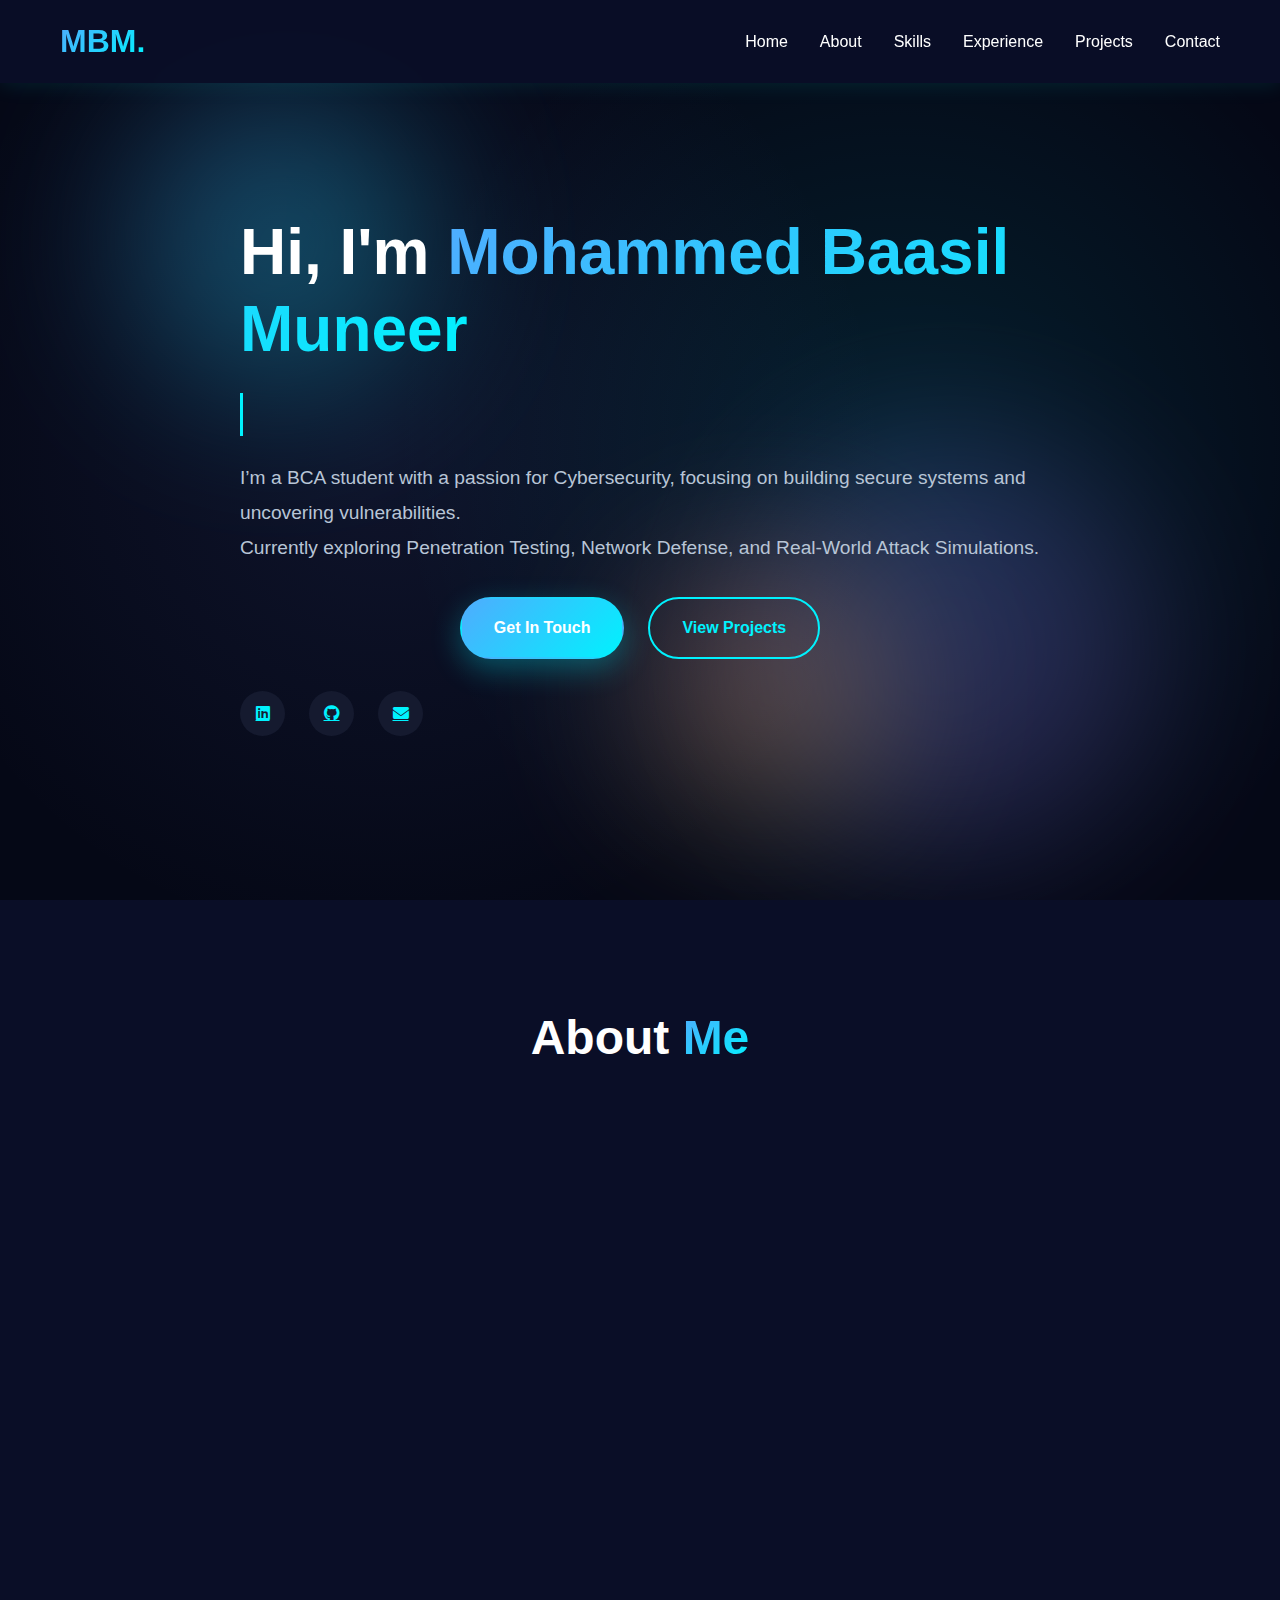
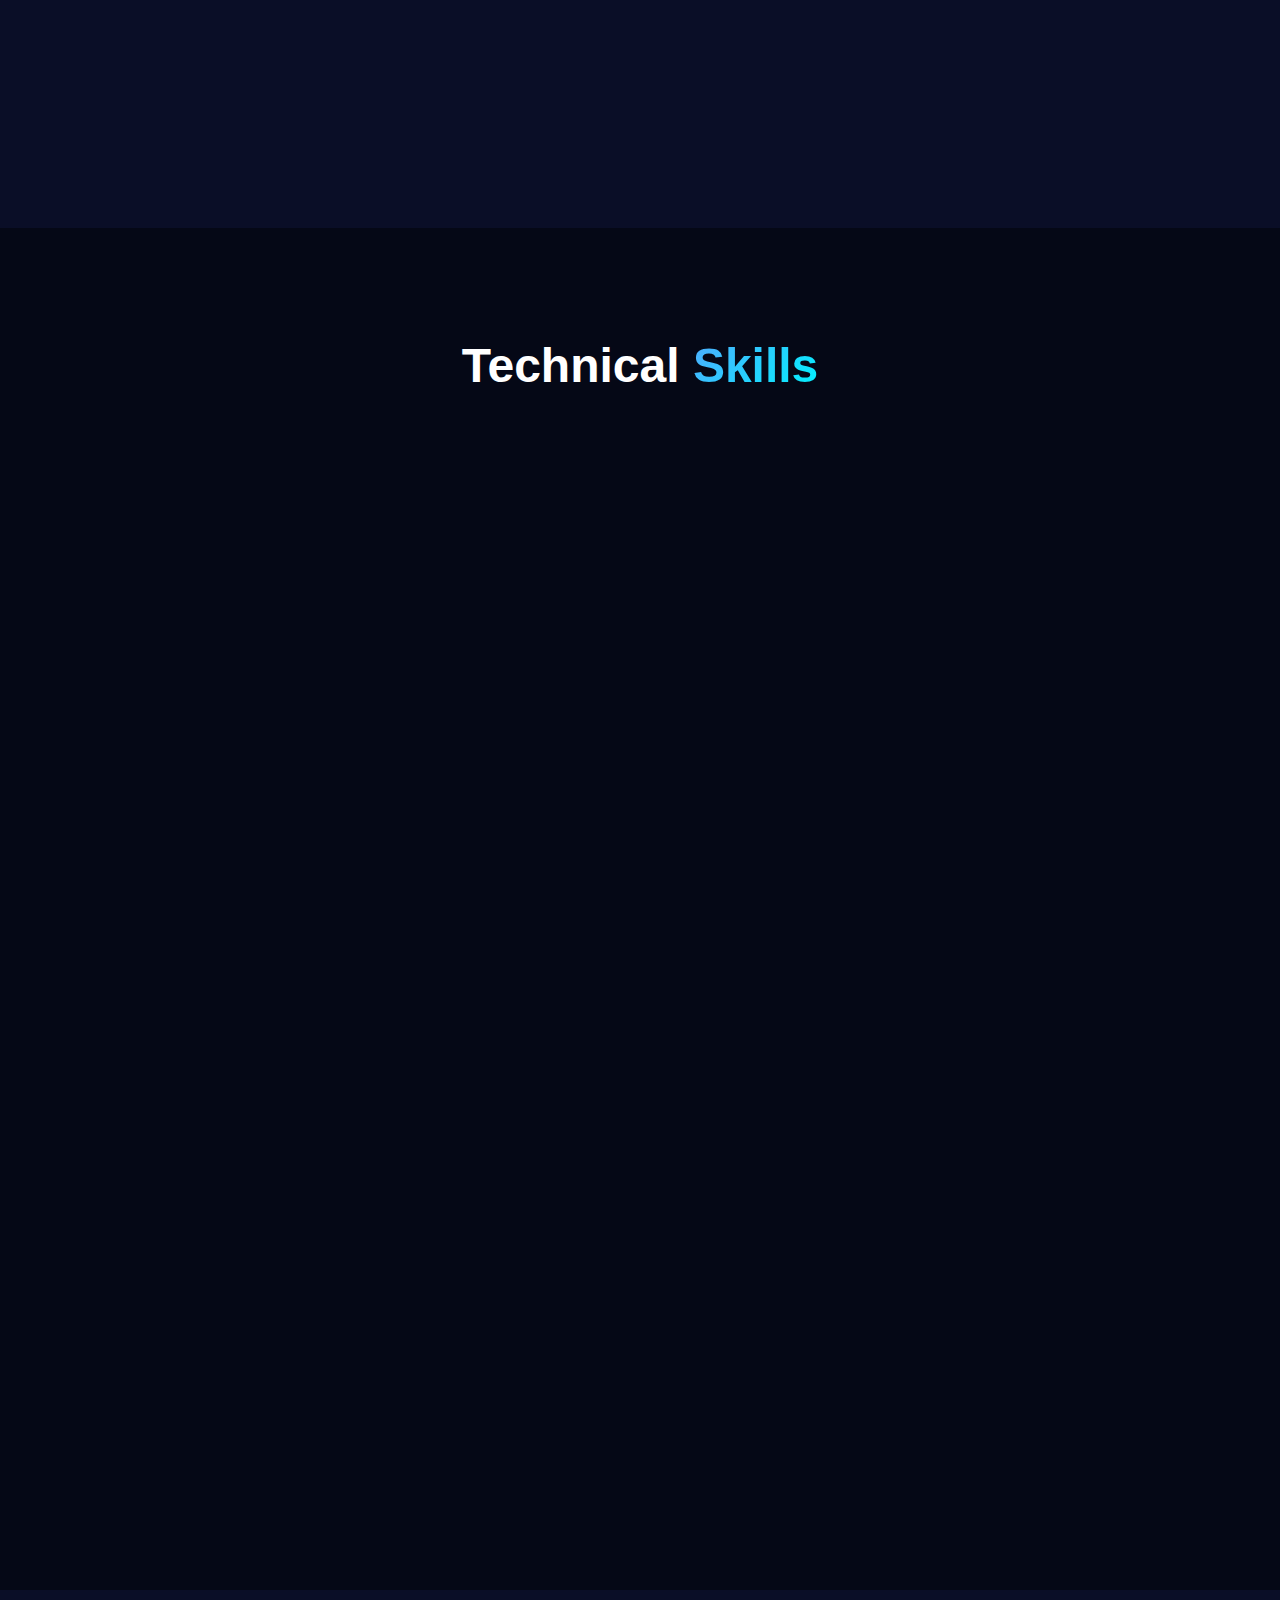
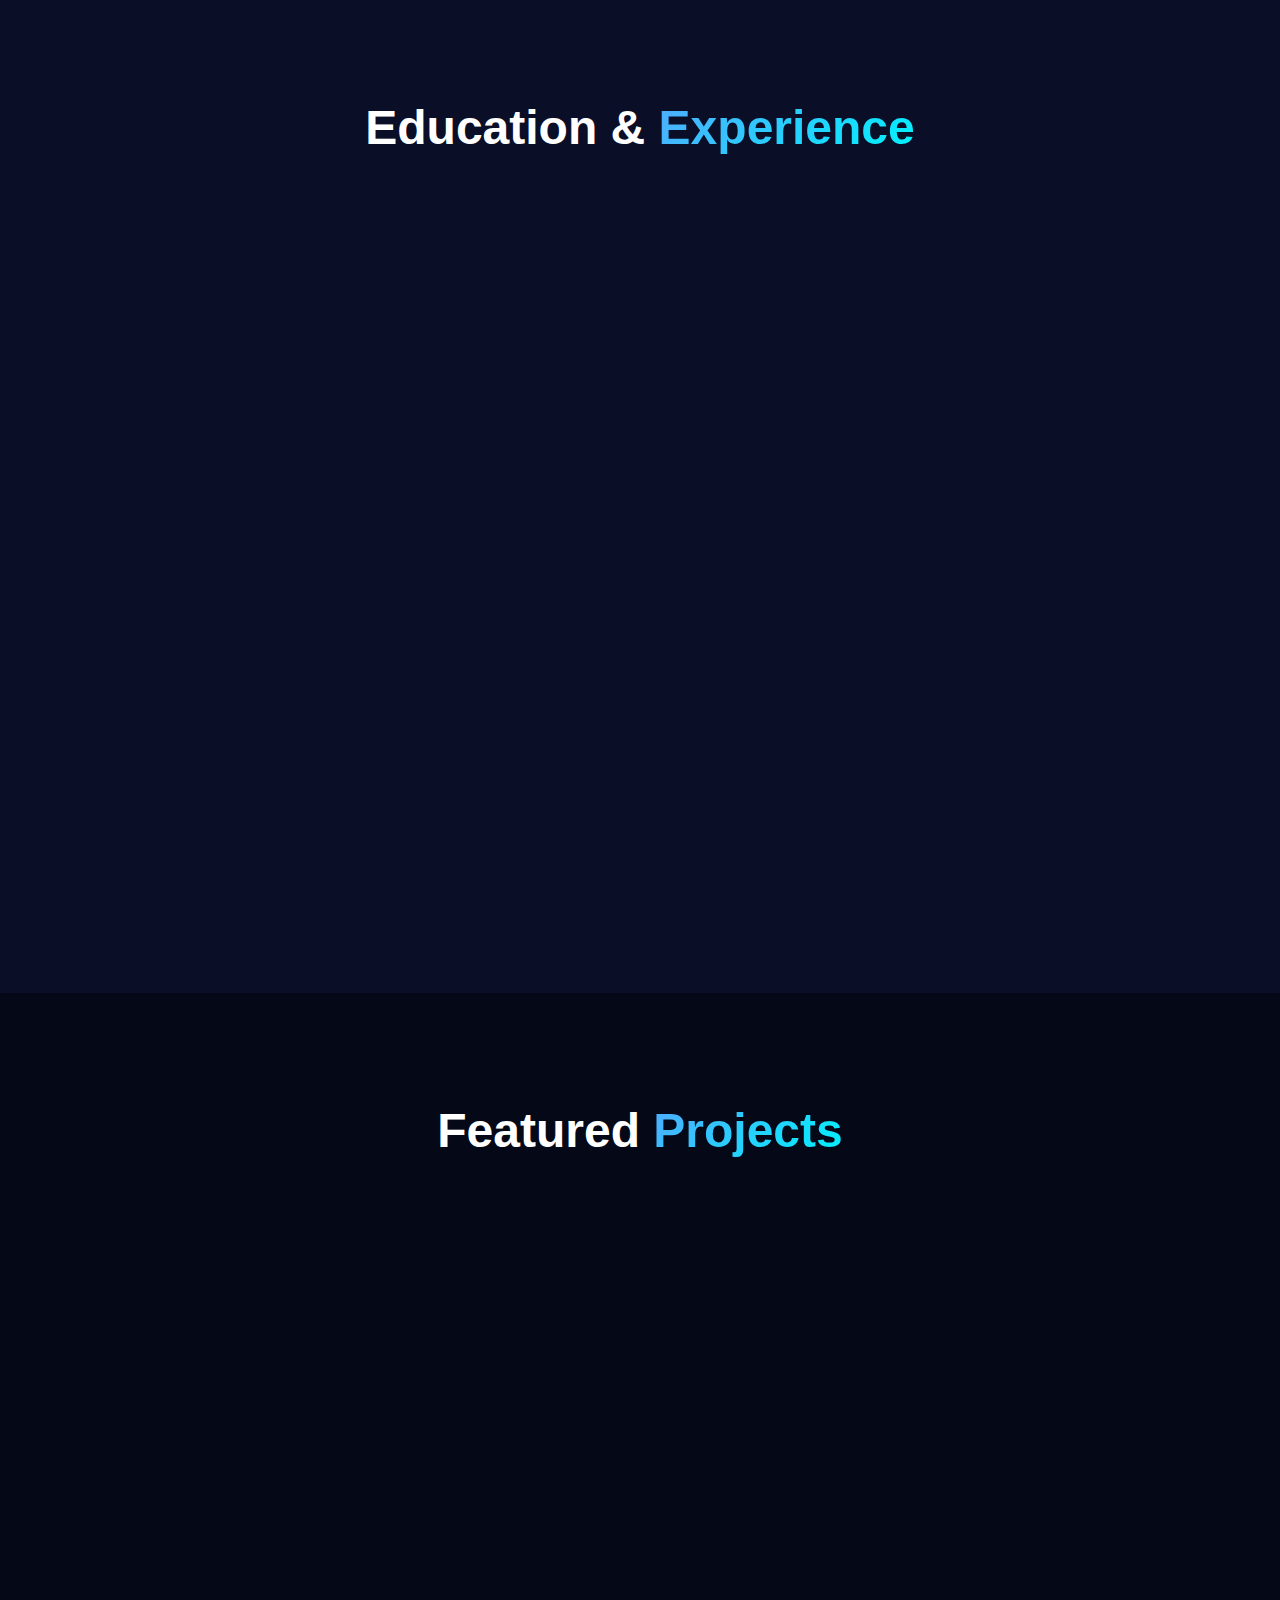
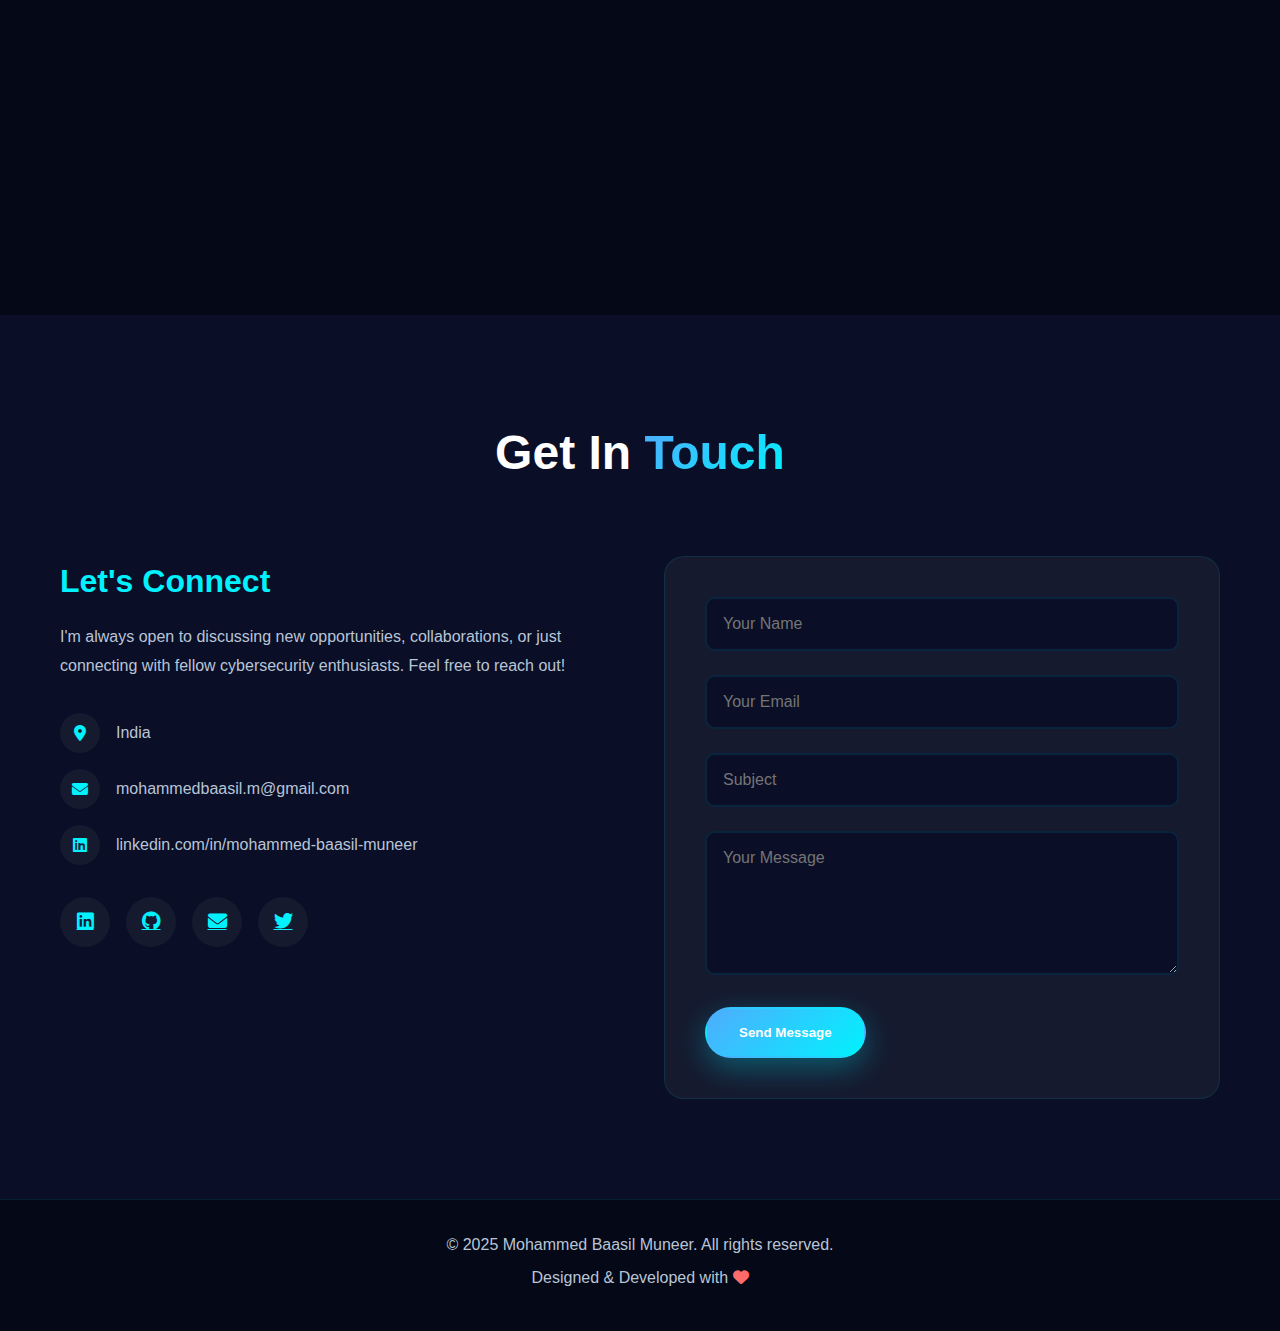
<file: portfolio.html>
<!DOCTYPE html>
<html lang="en">
<head>
    <meta charset="UTF-8" />
    <meta name="viewport" content="width=device-width, initial-scale=1.0" />
    <title>Mohammed Baasil Muneer | Cybersecurity Professional</title>
    <link rel="stylesheet" href="styles.css" />
    <!-- jQuery is still loaded in case you use it elsewhere -->
    <script src="https://ajax.googleapis.com/ajax/libs/jquery/3.5.1/jquery.min.js"></script>
    <link
      rel="stylesheet"
      href="https://cdnjs.cloudflare.com/ajax/libs/font-awesome/6.4.0/css/all.min.css"
    />
</head>
<body>
    <!-- Navigation -->
    <nav class="navbar" id="navbar">
        <div class="nav-container">
            <div class="logo">
                <span class="logo-text">MBM<span class="dot">.</span></span>
            </div>
            <ul class="nav-menu" id="nav-menu">
                <li><a href="#home" class="nav-link">Home</a></li>
                <li><a href="#about" class="nav-link">About</a></li>
                <li><a href="#skills" class="nav-link">Skills</a></li>
                <li><a href="#experience" class="nav-link">Experience</a></li>
                <li><a href="#projects" class="nav-link">Projects</a></li>
                <li><a href="#contact" class="nav-link">Contact</a></li>
            </ul>
            <div class="hamburger" id="hamburger">
                <span></span>
                <span></span>
                <span></span>
            </div>
        </div>
    </nav>

    <!-- Hero Section -->
    <section class="hero" id="home">
        <div class="hero-container">
            <div class="hero-content">
                <div class="hero-text">
                    <h1 class="hero-title">
                        Hi, I'm <span class="gradient-text">Mohammed Baasil Muneer</span>
                    </h1>
                    <p class="hero-subtitle">
                        <span class="typing-text"></span>
                    </p>
                    <p class="hero-description">
                        I’m a BCA student with a passion for Cybersecurity, focusing on building secure systems and uncovering vulnerabilities.<br />
                        Currently exploring Penetration Testing, Network Defense, and Real-World Attack Simulations.
                    </p>

                    <div class="hero-buttons">
                        <a href="#contact" class="btn btn-primary">Get In Touch</a>
                        <a href="#projects" class="btn btn-secondary">View Projects</a>
                    </div>
                    <div class="social-links">
                        <a href="https://www.linkedin.com/in/mohammed-baasil-muneer" target="_blank" rel="noopener" aria-label="LinkedIn">
                            <i class="fab fa-linkedin"></i>
                        </a>
                        <a href="https://github.com/Baasil22" target="_blank" rel="noopener" aria-label="GitHub">
                            <i class="fab fa-github"></i>
                        </a>
                        <a href="mailto:mohammedbaasil.m@gmail.com" aria-label="Email">
                            <i class="fas fa-envelope"></i>
                        </a>
                    </div>
                </div>
            </div>
        </div>
        <div class="hero-animation">
            <div class="floating-shapes">
                <div class="shape shape-1"></div>
                <div class="shape shape-2"></div>
                <div class="shape shape-3"></div>
            </div>
        </div>
    </section>

    <!-- About Section -->
    <section class="about" id="about">
        <div class="container">
            <h2 class="section-title">About <span class="gradient-text">Me</span></h2>
            <div class="about-content">
                <div class="about-text">
                    <p class="hero-description">
                        I'm a passionate cybersecurity professional and BCA graduate from Yenepoya Institute, currently pursuing the CPT course at Ehackify Cybersecurity Research & Training.<br />
                        With hands-on experience in penetration testing, incident response, and security operations, I’m dedicated to protecting digital infrastructure and advancing the field of cybersecurity.
                    </p>

                    <p>
                        My expertise spans across defensive security operations, threat hunting, vulnerability assessment,
                        and security automation. I actively practice on VulnHub CTFs, work with Kali Linux, and continuously
                        expand my knowledge in emerging security technologies.
                    </p>
                    <p>
                        I have completed an internship at IBM in cybersecurity operations and a Machine Learning internship at Prodigy InfoTech.
                        While I’ve explored AI and data science, my current focus and passion lie in advancing my skills in ethical hacking and
                        defensive security through the CPT course at Ehackify Cybersecurity Research & Training.
                    </p>

                    <div class="about-stats">
                        <div class="stat">
                            <h3>10+</h3>
                            <p>Projects Completed</p>
                        </div>
                        <div class="stat">
                            <h3>3+</h3>
                            <p>Certifications</p>
                        </div>
                        <div class="stat">
                            <h3>100+</h3>
                            <p>CTF Challenges</p>
                        </div>
                    </div>
                </div>
            </div>
        </div>
    </section>

    <!-- Skills Section -->
    <section class="skills" id="skills">
        <div class="container">
            <h2 class="section-title">Technical <span class="gradient-text">Skills</span></h2>
            <div class="skills-grid">
                <div class="skill-category">
                    <h3><i class="fas fa-shield-alt"></i> Cybersecurity</h3>
                    <div class="skill-items">
                        <div class="skill-item">
                            <span>Penetration Testing</span>
                            <div class="skill-bar"><div class="skill-progress" style="width: 85%"></div></div>
                        </div>
                        <div class="skill-item">
                            <span>Incident Response</span>
                            <div class="skill-bar"><div class="skill-progress" style="width: 80%"></div></div>
                        </div>
                        <div class="skill-item">
                            <span>Threat Hunting</span>
                            <div class="skill-bar"><div class="skill-progress" style="width: 75%"></div></div>
                        </div>
                        <div class="skill-item">
                            <span>Vulnerability Assessment</span>
                            <div class="skill-bar"><div class="skill-progress" style="width: 85%"></div></div>
                        </div>
                        <div class="skill-item">
                            <span>Network Security</span>
                            <div class="skill-bar"><div class="skill-progress" style="width: 80%"></div></div>
                        </div>
                    </div>
                </div>

                <div class="skill-category">
                    <h3><i class="fas fa-code"></i> Programming</h3>
                    <div class="skill-items">
                        <div class="skill-item">
                            <span>Python</span>
                            <div class="skill-bar">
                                <div class="skill-progress" style="width: 95%"></div>
                            </div>
                        </div>
                        <div class="skill-item">
                            <span>MySQL</span>
                            <div class="skill-bar">
                                <div class="skill-progress" style="width: 90%"></div>
                            </div>
                        </div>
                        <div class="skill-item">
                            <span>HTML & CSS</span>
                            <div class="skill-bar">
                                <div class="skill-progress" style="width: 80%"></div>
                            </div>
                        </div>
                        <div class="skill-item">
                            <span>Java</span>
                            <div class="skill-bar">
                                <div class="skill-progress" style="width: 70%"></div>
                            </div>
                        </div>
                        <div class="skill-item">
                            <span>C Programming</span>
                            <div class="skill-bar">
                                <div class="skill-progress" style="width: 75%"></div>
                            </div>
                        </div>
                    </div>
                </div>

                <div class="skill-category">
                    <h3><i class="fas fa-tools"></i> Tools & Technologies</h3>
                    <div class="skill-items">
                        <div class="skill-item">
                            <span>Kali Linux</span>
                            <div class="skill-bar">
                                <div class="skill-progress" style="width: 90%"></div>
                            </div>
                        </div>
                        <div class="skill-item">
                            <span>Metasploit Framework</span>
                            <div class="skill-bar">
                                <div class="skill-progress" style="width: 85%"></div>
                            </div>
                        </div>
                        <div class="skill-item">
                            <span>Wireshark</span>
                            <div class="skill-bar">
                                <div class="skill-progress" style="width: 80%"></div>
                            </div>
                        </div>
                        <div class="skill-item">
                            <span>Burp Suite</span>
                            <div class="skill-bar">
                                <div class="skill-progress" style="width: 85%"></div>
                            </div>
                        </div>
                        <div class="skill-item">
                            <span>VirtualBox & VMware</span>
                            <div class="skill-bar">
                                <div class="skill-progress" style="width: 80%"></div>
                            </div>
                        </div>
                        <div class="skill-item">
                            <span>Git & GitHub</span>
                            <div class="skill-bar">
                                <div class="skill-progress" style="width: 75%"></div>
                            </div>
                        </div>
                    </div>
                </div>

                <div class="skill-category">
                    <h3><i class="fas fa-brain"></i> AI & Data Technologies</h3>
                    <div class="skill-items">
                        <div class="skill-item">
                            <span>Machine Learning</span>
                            <div class="skill-bar">
                                <div class="skill-progress" style="width: 75%"></div>
                            </div>
                        </div>
                        <div class="skill-item">
                            <span>Data Analysis</span>
                            <div class="skill-bar">
                                <div class="skill-progress" style="width: 80%"></div>
                            </div>
                        </div>
                        <div class="skill-item">
                            <span>Big Data Concepts</span>
                            <div class="skill-bar">
                                <div class="skill-progress" style="width: 70%"></div>
                            </div>
                        </div>
                        <div class="skill-item">
                            <span>Cloud Computing</span>
                            <div class="skill-bar">
                                <div class="skill-progress" style="width: 75%"></div>
                            </div>
                        </div>
                    </div>
                </div>

            </div>
        </div>
    </section>

    <!-- Experience Section -->
    <section class="experience" id="experience">
        <div class="container">
            <h2 class="section-title">Education & <span class="gradient-text">Experience</span></h2>
            <div class="timeline">

                <!-- Class 10 & 12 -->
                <div class="timeline-item">
                    <div class="timeline-dot"></div>
                    <div class="timeline-content">
                        <h3>Class 10 & 12 (Computer Science Stream)</h3>
                        <h4>Kendriya Vidyalaya</h4>
                        <span class="timeline-date">Completed</span>
                        <p>
                            Completed secondary and higher secondary education with a focus on computer science, programming,
                            and logical problem-solving, building a strong foundation for my interest in technology and cybersecurity.
                        </p>
                    </div>
                </div>

                <!-- BCA -->
                <div class="timeline-item">
                    <div class="timeline-dot"></div>
                    <div class="timeline-content">
                        <h3>Bachelor of Computer Applications (BCA)</h3>
                        <h4>Yenepoya Institute of Arts, Science, Commerce & Management</h4>
                        <span class="timeline-date">Completed</span>
                        <p>
                            Graduated with a specialization in <strong>Big Data Analytics, Cloud Computing, and Cybersecurity</strong>.
                            Gained practical experience in programming, networking, and data-driven technologies,
                            with a strong focus on security implementation and system design.
                        </p>
                    </div>
                </div>

                <!-- Ehackify -->
                <div class="timeline-item">
                    <div class="timeline-dot"></div>
                    <div class="timeline-content">
                        <h3>CPT Course</h3>
                        <h4>Ehackify Cybersecurity Research & Training</h4>
                        <span class="timeline-date">Ongoing</span>
                        <p>
                            Pursuing the CPT (Curricular Practical Training) program focused on ethical hacking,
                            penetration testing, and defensive security operations to strengthen practical cybersecurity expertise.
                        </p>
                    </div>
                </div>

                <!-- IBM Internship -->
                <div class="timeline-item">
                    <div class="timeline-dot"></div>
                    <div class="timeline-content">
                        <h3>Cybersecurity Intern</h3>
                        <h4>IBM</h4>
                        <span class="timeline-date">Completed</span>
                        <p>
                            Completed an internship in cybersecurity operations, gaining hands-on experience in
                            vulnerability assessment, incident response, and security analysis using professional tools and frameworks.
                        </p>
                    </div>
                </div>

                <!-- Prodigy Internship -->
                <div class="timeline-item">
                    <div class="timeline-dot"></div>
                    <div class="timeline-content">
                        <h3>Machine Learning Intern</h3>
                        <h4>Prodigy InfoTech</h4>
                        <span class="timeline-date">Completed</span>
                        <p>
                            Worked on machine learning projects involving data analysis, predictive modeling, and algorithm development.
                            Developed an analytical and problem-solving mindset applicable to cybersecurity and automation.
                        </p>
                    </div>
                </div>

            </div>
        </div>
    </section>

    <!-- Projects Section -->
    <section class="projects" id="projects">
        <div class="container">
            <h2 class="section-title">Featured <span class="gradient-text">Projects</span></h2>
            <div class="projects-grid">

                <!-- VulnHub CTF Project -->
                <div class="project-card">
                    <div class="project-icon">
                        <i class="fas fa-user-secret"></i>
                    </div>
                    <h3>VulnHub CTF Challenges</h3>
                    <p>
                        Successfully completed multiple VulnHub Capture-the-Flag challenges, including the Jangow 01 box.
                        Demonstrated expertise in reconnaissance, vulnerability exploitation, and privilege escalation
                        while applying real-world penetration testing methodologies.
                    </p>
                    <div class="project-tags">
                        <span>Penetration Testing</span>
                        <span>Kali Linux</span>
                        <span>CTF</span>
                    </div>
                </div>

                <!-- Stock Prediction Project -->
                <div class="project-card">
                    <div class="project-icon">
                        <i class="fas fa-chart-line"></i>
                    </div>
                    <h3>Stock Market Prediction System</h3>
                    <p>
                        Designed and developed a Flask-based web application that predicts stock market trends using
                        machine learning models built with Keras and Python. Integrated interactive visualizations,
                        technical indicators, and financial data analytics for better decision-making.
                    </p>
                    <div class="project-tags">
                        <span>Machine Learning</span>
                        <span>Python</span>
                        <span>Flask</span>
                        <span>Data Science</span>
                    </div>
                </div>

            </div>
        </div>
    </section>

    <!-- Contact Section -->
    <section class="contact" id="contact">
        <div class="container">
            <h2 class="section-title">Get In <span class="gradient-text">Touch</span></h2>
            <div class="contact-content">
                <div class="contact-info">
                    <h3>Let's Connect</h3>
                    <p>
                        I'm always open to discussing new opportunities, collaborations, or just connecting with
                        fellow cybersecurity enthusiasts. Feel free to reach out!
                    </p>
                    <div class="contact-details">
                        <div class="contact-item">
                            <i class="fas fa-map-marker-alt"></i>
                            <span>India</span>
                        </div>
                        <div class="contact-item">
                            <i class="fas fa-envelope"></i>
                            <span>mohammedbaasil.m@gmail.com</span>
                        </div>
                        <div class="contact-item">
                            <i class="fab fa-linkedin"></i>
                            <a href="https://www.linkedin.com/in/mohammed-baasil-muneer" target="_blank" rel="noopener">
                                linkedin.com/in/mohammed-baasil-muneer
                            </a>
                        </div>
                    </div>
                    <div class="social-links-contact">
                        <a href="https://www.linkedin.com/in/mohammed-baasil-muneer" target="_blank" rel="noopener" aria-label="LinkedIn">
                            <i class="fab fa-linkedin"></i>
                        </a>
                        <a href="https://github.com/Baasil22" target="_blank" rel="noopener" aria-label="GitHub">
                            <i class="fab fa-github"></i>
                        </a>
                        <a href="mailto:mohammedbaasil.m@gmail.com" aria-label="Email">
                            <i class="fas fa-envelope"></i>
                        </a>
                        <a href="https://x.com/baasil06" target="_blank" rel="noopener" aria-label="Twitter">
                            <i class="fab fa-twitter"></i>
                        </a>
                    </div>
                </div>

                <!-- UPDATED CONTACT FORM -->
                <form id="web3form" class="contact-form">
                    <!-- Web3Forms credentials -->
                    <input type="hidden" name="access_key" value="40b5c195-76e5-4976-8f9f-b6a7f8f3cb44" />
                    <!-- Fixed inbox subject -->
                    <input type="hidden" name="subject" value="New message from Portfolio Contact Form" />
                    <!-- Optional: redirect after success -->
                    <!-- <input type="hidden" name="redirect" value="https://your-site.com/thank-you.html" /> -->

                    <div class="form-group">
                        <input type="text" name="name" placeholder="Your Name" required />
                    </div>
                    <div class="form-group">
                        <input type="email" name="email" placeholder="Your Email" required />
                    </div>
                    <!-- Keep user's subject without overriding fixed subject -->
                    <div class="form-group">
                        <input type="text" name="user_subject" placeholder="Subject" />
                    </div>
                    <div class="form-group">
                        <textarea name="message" rows="6" placeholder="Your Message" required></textarea>
                    </div>

                    <!-- Anti-spam -->
                    <input type="checkbox" name="botcheck" style="display:none;" />

                    <button type="submit" class="btn btn-primary">Send Message</button>
                </form>
                <!-- /UPDATED CONTACT FORM -->
            </div>
        </div>
    </section>

    <!-- Footer -->
    <footer class="footer">
        <div class="container">
            <p>&copy; 2025 Mohammed Baasil Muneer. All rights reserved.</p>
            <p>Designed & Developed with <i class="fas fa-heart"></i></p>
        </div>
    </footer>

    <!-- Your existing scripts -->
    <script src="script.js"></script>

    <!-- Web3Forms fetch submit (separate id to avoid conflict with script.js) -->
    <script>
      (function () {
        const form = document.getElementById("web3form");
        if (!form) return;

        form.addEventListener("submit", async function (e) {
          e.preventDefault();

          const formData = new FormData(form);
          if (!formData.get("access_key")) {
            formData.set("access_key", "40b5c195-76e5-4976-8f9f-b6a7f8f3cb44");
          }

          try {
            const res = await fetch("https://api.web3forms.com/submit", {
              method: "POST",
              body: formData,
            });
            const data = await res.json();

            if (data.success) {
              alert("Message sent successfully! Thank you for reaching out.");
              form.reset();
            } else {
              alert("Error: " + (data.message || "Submission failed"));
            }
          } catch (err) {
            alert("Network error. Please try again.");
          }
        });
      })();
    </script>
</body>
</html>
</file>
<file: styles.css>
/* ==================== CSS Variables ==================== */
:root {
    --primary-color: #00f2fe;
    --secondary-color: #4facfe;
    --accent-color: #00d4ff;
    --bg-dark: #0a0e27;
    --bg-darker: #050816;
    --bg-card: #151a2f;
    --text-primary: #ffffff;
    --text-secondary: #b8c5d6;
    --gradient-1: linear-gradient(135deg, #667eea 0%, #764ba2 100%);
    --gradient-2: linear-gradient(135deg, #4facfe 0%, #00f2fe 100%);
    --gradient-3: linear-gradient(135deg, #fa709a 0%, #fee140 100%);
    --shadow-1: 0 10px 30px rgba(0, 242, 254, 0.1);
    --shadow-2: 0 20px 60px rgba(0, 242, 254, 0.2);
    --transition: all 0.3s cubic-bezier(0.4, 0, 0.2, 1);
}

/* ==================== Global Styles ==================== */
* {
    margin: 0;
    padding: 0;
    box-sizing: border-box;
}

html {
    scroll-behavior: smooth;
    overflow-x: hidden;
}

body {
    font-family: 'Inter', -apple-system, BlinkMacSystemFont, 'Segoe UI', sans-serif;
    background: var(--bg-darker);
    color: var(--text-primary);
    line-height: 1.6;
    overflow-x: hidden;
}

.container {
    max-width: 1200px;
    margin: 0 auto;
    padding: 0 20px;
}

/* ==================== Navigation ==================== */
.navbar {
    position: fixed;
    top: 0;
    left: 0;
    width: 100%;
    background: rgba(10, 14, 39, 0.95);
    backdrop-filter: blur(10px);
    z-index: 1000;
    padding: 1rem 0;
    box-shadow: 0 2px 20px rgba(0, 242, 254, 0.1);
    transition: var(--transition);
}

.navbar.scrolled {
    padding: 0.5rem 0;
    box-shadow: 0 4px 30px rgba(0, 242, 254, 0.2);
}

.nav-container {
    max-width: 1200px;
    margin: 0 auto;
    padding: 0 20px;
    display: flex;
    justify-content: space-between;
    align-items: center;
}

.logo-text {
    font-size: 2rem;
    font-weight: 800;
    background: var(--gradient-2);
    -webkit-background-clip: text;
    -webkit-text-fill-color: transparent;
    background-clip: text;
}

.dot {
    color: var(--primary-color);
}

.nav-menu {
    display: flex;
    list-style: none;
    gap: 2rem;
}

.nav-link {
    color: var(--text-primary);
    text-decoration: none;
    font-weight: 500;
    position: relative;
    transition: var(--transition);
}

.nav-link::after {
    content: '';
    position: absolute;
    bottom: -5px;
    left: 0;
    width: 0;
    height: 2px;
    background: var(--gradient-2);
    transition: var(--transition);
}

.nav-link:hover {
    color: var(--primary-color);
}

.nav-link:hover::after {
    width: 100%;
}

.hamburger {
    display: none;
    flex-direction: column;
    gap: 5px;
    cursor: pointer;
}

.hamburger span {
    width: 25px;
    height: 3px;
    background: var(--primary-color);
    border-radius: 2px;
    transition: var(--transition);
}

/* ==================== Hero Section ==================== */
.hero {
    min-height: 100vh;
    display: flex;
    align-items: center;
    justify-content: center;
    position: relative;
    padding: 100px 20px 50px;
    overflow: hidden;
}

.hero::before {
    content: '';
    position: absolute;
    top: 0;
    left: 0;
    width: 100%;
    height: 100%;
    background: radial-gradient(circle at 30% 50%, rgba(102, 126, 234, 0.1) 0%, transparent 50%),
        radial-gradient(circle at 70% 50%, rgba(0, 242, 254, 0.1) 0%, transparent 50%);
    animation: gradient-shift 15s ease infinite;
}

@keyframes gradient-shift {

    0%,
    100% {
        opacity: 1;
    }

    50% {
        opacity: 0.5;
    }
}

.hero-container {
    max-width: 1200px;
    margin: 0 auto;
    position: relative;
    z-index: 1;
}

.hero-text {
    max-width: 800px;
}

.hero-title {
    font-size: clamp(2.5rem, 5vw, 4rem);
    font-weight: 800;
    margin-bottom: 1rem;
    line-height: 1.2;
}

.gradient-text {
    background: var(--gradient-2);
    -webkit-background-clip: text;
    -webkit-text-fill-color: transparent;
    background-clip: text;
}

.hero-subtitle {
    font-size: clamp(1.5rem, 3vw, 2.5rem);
    color: var(--primary-color);
    margin-bottom: 1rem;
    min-height: 60px;
}

.typing-text {
    border-right: 3px solid var(--primary-color);
    animation: blink 0.7s infinite;
}

@keyframes blink {

    0%,
    50% {
        border-color: transparent;
    }

    51%,
    100% {
        border-color: var(--primary-color);
    }
}

.hero-description {
    font-size: 1.2rem;
    color: var(--text-secondary);
    margin-bottom: 2rem;
    line-height: 1.8;
}

.hero-buttons {
    display: flex;
    gap: 1.5rem;
    margin-bottom: 2rem;
    flex-wrap: wrap;
    justify-content: center;
}

.btn {
    padding: 1rem 2rem;
    border-radius: 50px;
    text-decoration: none;
    font-weight: 600;
    transition: var(--transition);
    border: 2px solid transparent;
    cursor: pointer;
    display: inline-block;
}

.btn-primary {
    background: var(--gradient-2);
    color: var(--text-primary);
    box-shadow: 0 10px 30px rgba(0, 242, 254, 0.3);
}

.btn-primary:hover {
    transform: translateY(-3px);
    box-shadow: 0 15px 40px rgba(0, 242, 254, 0.5);
}

.btn-secondary {
    background: transparent;
    border: 2px solid var(--primary-color);
    color: var(--primary-color);
}

.btn-secondary:hover {
    background: var(--primary-color);
    color: var(--bg-dark);
    transform: translateY(-3px);
}

.btn-cv {
    background: linear-gradient(135deg, rgba(255, 65, 108, 0.1), rgba(255, 75, 43, 0.1));
    border: 2px solid #ff416c;
    color: #ff6b8a;
    display: inline-flex;
    align-items: center;
    gap: 0.5rem;
}

.btn-cv i {
    font-size: 1.1rem;
}

.btn-cv:hover {
    background: linear-gradient(135deg, #ff416c, #ff4b2b);
    color: #fff;
    transform: translateY(-3px);
    box-shadow: 0 15px 40px rgba(255, 65, 108, 0.4);
}

.social-links {
    display: flex;
    gap: 1.5rem;
}

.social-links a {
    width: 45px;
    height: 45px;
    border-radius: 50%;
    background: var(--bg-card);
    display: flex;
    align-items: center;
    justify-content: center;
    color: var(--primary-color);
    transition: var(--transition);
    border: 2px solid transparent;
}

.social-links a:hover {
    background: var(--gradient-2);
    color: var(--text-primary);
    transform: translateY(-5px);
    box-shadow: 0 10px 25px rgba(0, 242, 254, 0.4);
}

.floating-shapes {
    position: absolute;
    width: 100%;
    height: 100%;
    top: 0;
    left: 0;
    overflow: hidden;
    z-index: 0;
}

.shape {
    position: absolute;
    border-radius: 50%;
    filter: blur(80px);
    opacity: 0.3;
    animation: float 20s infinite;
}

.shape-1 {
    width: 300px;
    height: 300px;
    background: var(--gradient-2);
    top: 10%;
    left: 10%;
}

.shape-2 {
    width: 400px;
    height: 400px;
    background: var(--gradient-1);
    top: 50%;
    right: 10%;
    animation-delay: -5s;
}

.shape-3 {
    width: 250px;
    height: 250px;
    background: var(--gradient-3);
    bottom: 10%;
    left: 50%;
    animation-delay: -10s;
}

@keyframes float {

    0%,
    100% {
        transform: translate(0, 0) rotate(0deg);
    }

    33% {
        transform: translate(30px, -30px) rotate(120deg);
    }

    66% {
        transform: translate(-30px, 30px) rotate(240deg);
    }
}

/* ==================== Section Styles ==================== */
section {
    padding: 100px 20px;
    position: relative;
}

.section-title {
    font-size: clamp(2rem, 4vw, 3rem);
    text-align: center;
    margin-bottom: 4rem;
    font-weight: 800;
}

/* ==================== About Section ==================== */
.about {
    background: var(--bg-dark);
}

.about-text p {
    font-size: 1.1rem;
    color: var(--text-secondary);
    margin-bottom: 1.5rem;
    line-height: 1.8;
}

.about-stats {
    display: grid;
    grid-template-columns: repeat(auto-fit, minmax(150px, 1fr));
    gap: 2rem;
    margin-top: 3rem;
}

.stat {
    text-align: center;
    padding: 2rem;
    background: var(--bg-card);
    border-radius: 15px;
    border: 1px solid rgba(0, 242, 254, 0.1);
    transition: var(--transition);
}

.stat:hover {
    transform: translateY(-10px);
    border-color: var(--primary-color);
    box-shadow: var(--shadow-2);
}

.stat h3 {
    font-size: 3rem;
    background: var(--gradient-2);
    -webkit-background-clip: text;
    -webkit-text-fill-color: transparent;
    background-clip: text;
    margin-bottom: 0.5rem;
}

.stat p {
    color: var(--text-secondary);
}

/* ==================== Skills Section ==================== */
.skills {
    background: var(--bg-darker);
}

.skills-grid {
    display: flex;
    flex-wrap: wrap;
    gap: 2rem;
    justify-content: center;
}

.skills-grid .skill-category {
    flex: 0 1 350px;
    max-width: 400px;
}

.skill-category {
    background: var(--bg-card);
    padding: 2rem;
    border-radius: 20px;
    border: 1px solid rgba(0, 242, 254, 0.1);
    transition: var(--transition);
}

.skill-category:hover {
    transform: translateY(-10px);
    box-shadow: var(--shadow-2);
    border-color: var(--primary-color);
}

.skill-category h3 {
    font-size: 1.5rem;
    margin-bottom: 1.5rem;
    color: var(--primary-color);
}

.skill-category h3 i {
    margin-right: 0.5rem;
}

.skill-item {
    margin-bottom: 1.5rem;
}

.skill-item span {
    display: block;
    margin-bottom: 0.5rem;
    color: var(--text-secondary);
    font-weight: 500;
}

.skill-bar {
    width: 100%;
    height: 8px;
    background: rgba(0, 242, 254, 0.1);
    border-radius: 10px;
    overflow: hidden;
}

.skill-progress {
    height: 100%;
    background: var(--gradient-2);
    border-radius: 10px;
    animation: progress 1.5s ease-in-out;
}

@keyframes progress {
    from {
        width: 0;
    }
}

/* ==================== Experience Section - New Design ==================== */
.experience {
    background: var(--bg-dark);
}

.exp-edu-grid {
    display: grid;
    grid-template-columns: repeat(2, 1fr);
    gap: 3rem;
}

.exp-column {
    display: flex;
    flex-direction: column;
    gap: 1.5rem;
}

.column-header {
    display: flex;
    align-items: center;
    gap: 1rem;
    padding-bottom: 1rem;
    border-bottom: 2px solid rgba(0, 242, 254, 0.2);
    margin-bottom: 0.5rem;
}

.column-header i {
    font-size: 1.8rem;
    color: var(--primary-color);
}

.column-header h3 {
    font-size: 1.5rem;
    color: var(--text-primary);
    font-weight: 700;
}

.exp-card {
    background: var(--bg-card);
    border-radius: 16px;
    padding: 1.5rem;
    border: 1px solid rgba(0, 242, 254, 0.1);
    transition: var(--transition);
    position: relative;
    overflow: hidden;
}

.exp-card::before {
    content: '';
    position: absolute;
    top: 0;
    left: 0;
    width: 4px;
    height: 100%;
    background: var(--gradient-2);
    opacity: 0;
    transition: var(--transition);
}

.exp-card:hover {
    transform: translateY(-5px);
    border-color: rgba(0, 242, 254, 0.3);
    box-shadow: 0 15px 40px rgba(0, 242, 254, 0.15);
}

.exp-card:hover::before {
    opacity: 1;
}

.exp-card-header {
    display: flex;
    justify-content: space-between;
    align-items: flex-start;
    margin-bottom: 1rem;
}

.exp-icon {
    width: 45px;
    height: 45px;
    border-radius: 12px;
    display: flex;
    align-items: center;
    justify-content: center;
    font-size: 1.2rem;
}

.edu-icon {
    background: linear-gradient(135deg, #667eea 0%, #764ba2 100%);
    color: white;
}

.work-icon {
    background: var(--gradient-2);
    color: white;
}

.training-icon {
    background: linear-gradient(135deg, #fa709a 0%, #fee140 100%);
    color: white;
}

.exp-meta {
    display: flex;
    flex-direction: column;
    align-items: flex-end;
    gap: 0.3rem;
}

.exp-date {
    font-size: 0.85rem;
    color: var(--primary-color);
    font-weight: 600;
    padding: 0.3rem 0.8rem;
    background: rgba(0, 242, 254, 0.1);
    border-radius: 20px;
}

.exp-date.ongoing {
    background: linear-gradient(135deg, rgba(250, 112, 154, 0.2) 0%, rgba(254, 225, 64, 0.2) 100%);
    color: #fee140;
}

.exp-location {
    font-size: 0.8rem;
    color: var(--text-secondary);
}

.exp-location i {
    margin-right: 0.3rem;
    font-size: 0.7rem;
}

.exp-title {
    font-size: 1.15rem;
    font-weight: 700;
    color: var(--text-primary);
    margin-bottom: 0.4rem;
}

.exp-company {
    font-size: 0.95rem;
    color: var(--primary-color);
    font-weight: 500;
    margin-bottom: 0.8rem;
}

.exp-description {
    font-size: 0.9rem;
    color: var(--text-secondary);
    line-height: 1.6;
    margin-bottom: 1rem;
}

.exp-highlights {
    list-style: none;
    padding: 0;
    margin: 0 0 1rem 0;
}

.exp-highlights li {
    position: relative;
    padding-left: 1.2rem;
    margin-bottom: 0.5rem;
    font-size: 0.9rem;
    color: var(--text-secondary);
    line-height: 1.5;
}

.exp-highlights li::before {
    content: '▹';
    position: absolute;
    left: 0;
    color: var(--primary-color);
    font-size: 0.9rem;
}

.exp-highlights li strong {
    color: var(--primary-color);
}

.exp-tags {
    display: flex;
    flex-wrap: wrap;
    gap: 0.5rem;
}

.exp-tags span {
    padding: 0.3rem 0.7rem;
    background: rgba(0, 242, 254, 0.08);
    border: 1px solid rgba(0, 242, 254, 0.15);
    border-radius: 15px;
    font-size: 0.75rem;
    color: var(--text-secondary);
    transition: var(--transition);
}

.exp-card:hover .exp-tags span {
    background: rgba(0, 242, 254, 0.15);
    border-color: rgba(0, 242, 254, 0.3);
}

/* Responsive for new Experience section */
@media (max-width: 900px) {
    .exp-edu-grid {
        grid-template-columns: 1fr;
        gap: 2rem;
    }
}

@media (max-width: 480px) {
    .exp-card {
        padding: 1.2rem;
    }

    .exp-card-header {
        flex-direction: column;
        gap: 0.8rem;
    }

    .exp-meta {
        align-items: flex-start;
        flex-direction: row;
        flex-wrap: wrap;
        gap: 0.5rem;
    }
}


/* ==================== Projects Section ==================== */
.projects {
    background: var(--bg-darker);
}

.projects-grid {
    display: flex;
    flex-wrap: wrap;
    gap: 2rem;
    justify-content: center;
}

.projects-grid .project-card {
    flex: 0 1 400px;
    max-width: 500px;
}

.project-card {
    background: var(--bg-card);
    padding: 2.5rem;
    border-radius: 20px;
    border: 1px solid rgba(0, 242, 254, 0.1);
    transition: var(--transition);
    position: relative;
    overflow: hidden;
}

.project-card::before {
    content: '';
    position: absolute;
    top: 0;
    left: 0;
    width: 100%;
    height: 4px;
    background: var(--gradient-2);
    transform: scaleX(0);
    transition: var(--transition);
}

.project-card:hover::before {
    transform: scaleX(1);
}

.project-card:hover {
    transform: translateY(-10px);
    border-color: var(--primary-color);
    box-shadow: var(--shadow-2);
}

.project-icon {
    width: 70px;
    height: 70px;
    border-radius: 15px;
    background: var(--gradient-2);
    display: flex;
    align-items: center;
    justify-content: center;
    font-size: 2rem;
    margin-bottom: 1.5rem;
}

.project-card h3 {
    font-size: 1.5rem;
    margin-bottom: 1rem;
    color: var(--text-primary);
}

.project-card p {
    color: var(--text-secondary);
    line-height: 1.8;
    margin-bottom: 1.5rem;
}

.project-tags {
    display: flex;
    flex-wrap: wrap;
    gap: 0.5rem;
}

.project-tags span {
    padding: 0.5rem 1rem;
    background: rgba(0, 242, 254, 0.1);
    border: 1px solid rgba(0, 242, 254, 0.2);
    border-radius: 20px;
    font-size: 0.85rem;
    color: var(--primary-color);
}

/* ==================== Contact Section ==================== */
.contact {
    background: var(--bg-dark);
}

.contact-content {
    display: grid;
    grid-template-columns: repeat(auto-fit, minmax(400px, 1fr));
    gap: 3rem;
}

.contact-info h3 {
    font-size: 2rem;
    margin-bottom: 1rem;
    color: var(--primary-color);
}

.contact-info p {
    color: var(--text-secondary);
    line-height: 1.8;
    margin-bottom: 2rem;
}

.contact-details {
    margin-bottom: 2rem;
}

.contact-item {
    display: flex;
    align-items: center;
    gap: 1rem;
    margin-bottom: 1rem;
    color: var(--text-secondary);
}

.contact-item i {
    width: 40px;
    height: 40px;
    border-radius: 50%;
    background: var(--bg-card);
    display: flex;
    align-items: center;
    justify-content: center;
    color: var(--primary-color);
}

.contact-item a {
    color: var(--text-secondary);
    text-decoration: none;
    transition: var(--transition);
}

.contact-item a:hover {
    color: var(--primary-color);
}

.social-links-contact {
    display: flex;
    gap: 1rem;
}

.social-links-contact a {
    width: 50px;
    height: 50px;
    border-radius: 50%;
    background: var(--bg-card);
    display: flex;
    align-items: center;
    justify-content: center;
    color: var(--primary-color);
    font-size: 1.2rem;
    transition: var(--transition);
    border: 2px solid transparent;
}

.social-links-contact a:hover {
    background: var(--gradient-2);
    color: var(--text-primary);
    transform: translateY(-5px);
    box-shadow: 0 10px 25px rgba(0, 242, 254, 0.4);
}

.contact-form {
    background: var(--bg-card);
    padding: 2.5rem;
    border-radius: 20px;
    border: 1px solid rgba(0, 242, 254, 0.1);
}

.form-group {
    margin-bottom: 1.5rem;
}

.form-group input,
.form-group textarea {
    width: 100%;
    padding: 1rem;
    background: var(--bg-dark);
    border: 2px solid rgba(0, 242, 254, 0.1);
    border-radius: 10px;
    color: var(--text-primary);
    font-size: 1rem;
    transition: var(--transition);
}

.form-group input:focus,
.form-group textarea:focus {
    outline: none;
    border-color: var(--primary-color);
    box-shadow: 0 0 20px rgba(0, 242, 254, 0.2);
}

.form-group textarea {
    resize: vertical;
    font-family: inherit;
}

/* ==================== Footer ==================== */
.footer {
    background: var(--bg-darker);
    padding: 2rem 0;
    text-align: center;
    border-top: 1px solid rgba(0, 242, 254, 0.1);
}

.footer p {
    color: var(--text-secondary);
    margin-bottom: 0.5rem;
}

.footer i {
    color: #ff6b6b;
}

/* ==================== Responsive Design ==================== */
@media (max-width: 768px) {
    .hamburger {
        display: flex;
    }

    .nav-menu {
        position: fixed;
        left: -100%;
        top: 70px;
        flex-direction: column;
        background: rgba(10, 14, 39, 0.98);
        width: 100%;
        text-align: center;
        transition: var(--transition);
        padding: 2rem 0;
        gap: 1rem;
    }

    .nav-menu.active {
        left: 0;
    }

    .hero-buttons {
        flex-direction: column;
    }

    .skills-grid,
    .projects-grid {
        grid-template-columns: 1fr;
    }

    .contact-content {
        grid-template-columns: 1fr;
    }

    .timeline::before {
        left: 10px;
    }

    .timeline-dot {
        left: 0;
    }

    .timeline-item {
        padding-left: 50px;
    }
}

@media (max-width: 480px) {
    .hero-buttons {
        width: 100%;
    }

    .btn {
        width: 100%;
        text-align: center;
    }

    .about-stats {
        grid-template-columns: 1fr;
    }
}

/* ==================== Scroll Animations ==================== */
.fade-in {
    opacity: 0;
    transform: translateY(30px);
    transition: opacity 0.6s ease, transform 0.6s ease;
}

.fade-in.appear {
    opacity: 1;
    transform: translateY(0);
}

/* ==================== Project Links ==================== */
.project-links {
    margin-top: 1rem;
    display: flex;
    gap: 1rem;
}

.project-links a {
    display: inline-flex;
    align-items: center;
    gap: 0.5rem;
    color: var(--primary-color);
    text-decoration: none;
    font-weight: 500;
    padding: 0.5rem 1rem;
    border: 1px solid var(--primary-color);
    border-radius: 25px;
    transition: var(--transition);
    font-size: 0.9rem;
}

.project-links a:hover {
    background: var(--primary-color);
    color: var(--bg-dark);
    transform: translateY(-2px);
    box-shadow: 0 5px 15px rgba(0, 242, 254, 0.3);
}

.project-links a i {
    font-size: 1rem;
}

/* ==================== Certifications Section ==================== */
.certifications {
    background: var(--bg-dark);
}

.certifications-grid {
    display: flex;
    flex-wrap: wrap;
    gap: 2rem;
    justify-content: center;
}

.certifications-grid .cert-card {
    flex: 0 1 280px;
    max-width: 350px;
}

.cert-card {
    background: var(--bg-card);
    padding: 2rem;
    border-radius: 20px;
    border: 1px solid rgba(0, 242, 254, 0.1);
    transition: var(--transition);
    text-align: center;
    position: relative;
    overflow: hidden;
}

.cert-card::before {
    content: '';
    position: absolute;
    top: 0;
    left: 0;
    width: 100%;
    height: 4px;
    background: var(--gradient-2);
    transform: scaleX(0);
    transition: var(--transition);
}

.cert-card:hover::before {
    transform: scaleX(1);
}

.cert-card:hover {
    transform: translateY(-10px);
    border-color: var(--primary-color);
    box-shadow: var(--shadow-2);
}

.cert-icon {
    width: 70px;
    height: 70px;
    border-radius: 50%;
    background: var(--gradient-2);
    display: flex;
    align-items: center;
    justify-content: center;
    font-size: 1.8rem;
    margin: 0 auto 1.5rem;
    color: var(--text-primary);
}

.cert-card h3 {
    font-size: 1.2rem;
    color: var(--text-primary);
    margin-bottom: 0.5rem;
    line-height: 1.4;
}

.cert-issuer {
    color: var(--primary-color);
    font-weight: 600;
    margin-bottom: 0.3rem;
}

.cert-date {
    color: var(--text-secondary);
    font-size: 0.9rem;
    margin-bottom: 1rem;
    padding: 0.3rem 1rem;
    background: rgba(0, 242, 254, 0.1);
    border-radius: 20px;
    display: inline-block;
}

.cert-description {
    color: var(--text-secondary);
    font-size: 0.9rem;
    line-height: 1.6;
}

/* Responsive adjustments for certifications */
@media (max-width: 768px) {
    .certifications-grid {
        grid-template-columns: 1fr;
    }
}

/* ==================== Modal Popup Styles ==================== */
.section-subtitle {
    text-align: center;
    color: var(--text-secondary);
    margin-top: -2rem;
    margin-bottom: 3rem;
    font-size: 1rem;
}

.expandable-card {
    cursor: pointer;
    position: relative;
}

.card-preview {
    color: var(--text-secondary);
    font-size: 0.95rem;
    line-height: 1.5;
    margin-bottom: 1rem;
}

.click-hint {
    display: block;
    text-align: center;
    color: var(--primary-color);
    font-size: 0.8rem;
    margin-top: 1rem;
    opacity: 0;
    transition: var(--transition);
}

.expandable-card:hover .click-hint {
    opacity: 1;
}

.card-modal {
    display: none;
    position: fixed;
    top: 0;
    left: 0;
    width: 100%;
    height: 100%;
    background: rgba(5, 8, 22, 0.95);
    backdrop-filter: blur(15px);
    z-index: 10000;
    justify-content: center;
    align-items: center;
    padding: 20px;
    opacity: 0;
    transition: opacity 0.4s cubic-bezier(0.4, 0, 0.2, 1);
}

.card-modal.active {
    opacity: 1;
}

.modal-content {
    background: linear-gradient(145deg, var(--bg-card) 0%, #1a2040 100%);
    border-radius: 24px;
    padding: 2.5rem;
    max-width: 650px;
    width: 100%;
    position: relative;
    border: 1px solid rgba(0, 242, 254, 0.3);
    box-shadow:
        0 0 40px rgba(0, 242, 254, 0.15),
        0 25px 80px rgba(0, 0, 0, 0.5),
        inset 0 1px 0 rgba(255, 255, 255, 0.05);
    transform: scale(0.8) translateY(40px);
    opacity: 0;
    transition: all 0.4s cubic-bezier(0.34, 1.56, 0.64, 1);
}

.card-modal.active .modal-content {
    transform: scale(1) translateY(0);
    opacity: 1;
}

/* Glow animation for modal */
@keyframes modalGlow {

    0%,
    100% {
        box-shadow: 0 0 40px rgba(0, 242, 254, 0.15), 0 25px 80px rgba(0, 0, 0, 0.5);
    }

    50% {
        box-shadow: 0 0 60px rgba(0, 242, 254, 0.25), 0 25px 80px rgba(0, 0, 0, 0.5);
    }
}

.card-modal.active .modal-content {
    animation: modalGlow 3s ease-in-out infinite;
}

.modal-close {
    position: absolute;
    top: 1rem;
    right: 1rem;
    background: transparent;
    border: none;
    color: var(--text-secondary);
    font-size: 1.5rem;
    cursor: pointer;
    transition: var(--transition);
    width: 40px;
    height: 40px;
    border-radius: 50%;
    display: flex;
    align-items: center;
    justify-content: center;
}

.modal-close:hover {
    color: var(--primary-color);
    background: rgba(0, 242, 254, 0.1);
}

.modal-icon {
    width: 70px;
    height: 70px;
    border-radius: 15px;
    background: var(--gradient-2);
    display: flex;
    align-items: center;
    justify-content: center;
    font-size: 2rem;
    margin-bottom: 1.5rem;
    color: white;
}

.modal-content h3 {
    font-size: 1.5rem;
    color: var(--text-primary);
    margin-bottom: 1rem;
}

.modal-description {
    color: var(--text-secondary);
    line-height: 1.8;
    margin-bottom: 1.5rem;
    font-size: 1rem;
}

.modal-description strong {
    color: var(--primary-color);
}

.modal-tags {
    display: flex;
    flex-wrap: wrap;
    gap: 0.5rem;
    margin-bottom: 1.5rem;
}

.modal-tags span {
    padding: 0.5rem 1rem;
    background: rgba(0, 242, 254, 0.1);
    border: 1px solid rgba(0, 242, 254, 0.2);
    border-radius: 20px;
    font-size: 0.85rem;
    color: var(--primary-color);
}

.modal-link {
    display: inline-flex;
    align-items: center;
    gap: 0.5rem;
    color: var(--primary-color);
    text-decoration: none;
    font-weight: 600;
    padding: 0.8rem 1.5rem;
    border: 2px solid var(--primary-color);
    border-radius: 30px;
    transition: var(--transition);
}

.modal-link:hover {
    background: var(--primary-color);
    color: var(--bg-dark);
}

@media (max-width: 600px) {
    .modal-content {
        padding: 1.5rem;
    }

    .modal-content h3 {
        font-size: 1.2rem;
    }
}
</file>
